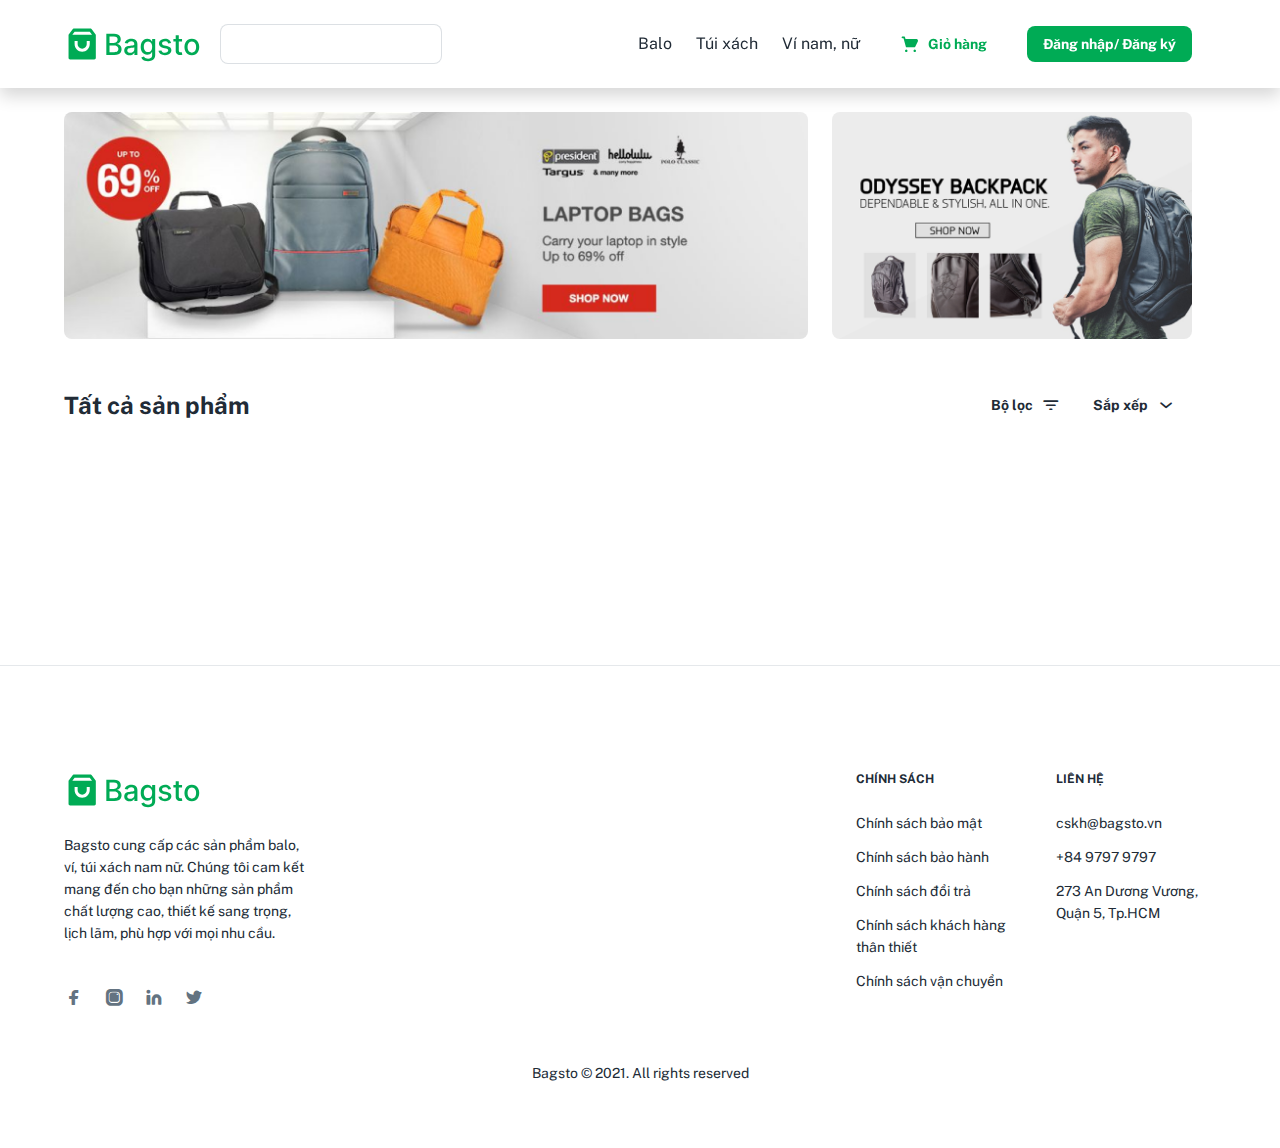
<file: index.html>
<!DOCTYPE html>
<html lang="en">
<head>
    <meta charset="UTF-8">
    <meta name="viewport" content="width=device-width, initial-scale=1.0">
    <title>Bagsto</title>
    <link rel="icon" type="image/x-icon" href="./assets/brand/logos/logo-icon.svg">
    <link rel="stylesheet" href="./assets/brand/icons/style.css">
    <link rel="preconnect" href="https://fonts.googleapis.com">
    <link rel="preconnect" href="https://fonts.gstatic.com" crossorigin>
    <link href="https://fonts.googleapis.com/css2?family=Public+Sans:ital,wght@0,400;0,600;0,700;0,800;1,400;1,600;1,700;1,800&display=swap" rel="stylesheet">
    <link rel="stylesheet" href="./assets/css/style.css">
    <link rel="stylesheet" href="./assets/css/client.css">
</head>
<body>
    <div id="header-client" class="section">
        <div class="section__container">
            <div class="row">
                <div class="header__block--left col">
                    <img src="assets\brand\logos\logo-full.svg" alt="" class="logo" id="header-logo">
                    <input type="text" class="size-m header__search" id ="header-search-feild">
                </div>
                <div class="header__block--right col">
                    <a href="#" class="tab" id="header-tab-1">Balo</a>
                    <a href="#" class="tab" id="header-tab-2">Túi xách</a>
                    <a href="#" class="tab" id="header-tab-3">Ví nam, nữ</a>
                    <button class="style-text type-primary size-m" id="header-cart"><i class="icon-cart"></i>Giỏ hàng</button>
                    <img src="./assets/img/avatar-placeholder.png" onerror="handleErrorAvatar(this)" alt="" class="header__avatar hidden">
                    <button class="type-primary size-m hidden header-signin-signup" id="">Đăng nhập/ Đăng ký</button>
                    <div class="header__bugerbtn" id="burger-btn"><i class="icon-menu"></i></div>
                </div>
            </div>

            <div class="mobile-nav collapsed" id="mobile-nav">
                <input type="text" class="size-s mobile-nav__search" value placeholder="Search">
                <button class="type-primary size-m hidden header-signin-signup" id="">Đăng nhập/ Đăng ký</button>
                <div class="hello-account hidden" id="to-account-info">
                    <img src="./assets/img/avatar-placeholder.png" onerror="handleErrorAvatar(this)" alt="" class="header__avatar">
                    <p class="font-bold account-name" id="name">Nguyễn Tuấn</p>
                    <button class="hello-account__button type-inherit style-text size-m">
                        <i class="icon-chevron_right"></i>
                    </button>
                </div>
                <button class="type-inherit style-text">Balo</button>
                <button class="type-inherit style-text">Túi xách</button>
                <button class="type-inherit style-text">Ví nam, nữ</button>
                <div class="space"></div>
                <button class="type-inherit logout_button">Đăng xuất</button>
            </div>
            <div class="popover account-popover collapsed">
                <div class="hello-account" id="to-account-info">
                    <span>
                        Xin chào,
                        <p class="font-bold account-name" id="font-bold account-name"></p>
                    </span>
                    <button class="hello-account__button type-inherit style-text size-l">
                        <i class="icon-chevron_right"></i>
                    </button>
                </div>
                <button class="type-inherit logout_button" id="">Đăng xuất</button>
            </div>
        </div>
    </div>
    <!-- MAIN BODY HERE -->    
    <div id="main-body" class="section">
        <div id="product-filter" class="collapsed">
            <div class="filter__title">
                <span class="subtitle1">Bộ lọc</span>
                <button class="style-text type-inherit" id="btn-filter-close">
                    <i class="icon-close"></i>
                </button>
            </div>
            <div class="body-container">
                <div class="filter__gender">
                    <div class="block__title subtitle1">Giới tính</div>
                    <input type="checkbox" name="" id="checkbox__gender-man">
                    <label for="checkbox__gender-man" class="body2">Nam</label>
                    <input type="checkbox" name="" id="checkbox__gender-woman">
                    <label for="checkbox__gender-woman" class="body2">Nữ</label>
                    <input type="checkbox" name="" id="checkbox__gender-child">
                    <label for="checkbox__gender-child" class="body2">Trẻ em</label>
                </div>
                <div class="filter__brand">
                    <div class="block__title subtitle1">Thương hiệu</div>
                    <input type="checkbox" name="" id="checkbox__brand-1">
                    <label for="checkbox__brand-1" class="body2">Gucci</label>
                    <input type="checkbox" name="" id="checkbox__brand-2">
                    <label for="checkbox__brand-2" class="body2">Chanel</label>
                    <input type="checkbox" name="" id="checkbox__brand-3">
                    <label for="checkbox__brand-3" class="body2">Louis Vuitton</label>
                </div>
                <div class="filter__color">
                    <div class="block__title subtitle1">Màu sắc</div>
                    <input type="checkbox" name="" id="color-1">
                    <label for="color-1" class="body2"></label>
                    <input type="checkbox" name="" id="color-2">
                    <label for="color-2" class="body2"></label>
                    <input type="checkbox" name="" id="color-3">
                    <label for="color-3" class="body2"></label>
                </div>
                <div class="filter__price">
                    <div class="block__title subtitle1">Giá</div>
                    <div class="price-line">
                        <label for="price-min" class="body2">Từ (kđ)</label>
                        <input type="text" name="" id="price-min" class="size-s">
                    </div>
                    <div class="price-line">
                        <label for="price-max" class="body2">Đến (kđ)</label>
                        <input type="text" name="" id="price-max" class="size-s">
                    </div>
                </div>
            </div>

            <div class="filter__action">
                <button class="filter type-primary"><i class="icon-filter"></i>Lọc</button>
                <button class="delete type-inherit"><i class="icon-trash"></i>Xóa tất cả</button>
            </div>
        </div>

        <!-- SIGN IN -->
        <div id="login-page" class="section__container client">
            <div class="row">
                <div class="login__container col-4">
                    <div class="login__header">
                        <h4 class="login__title">Đăng nhập</h4>
                        <div class="login__notice">
                            <span class="subtitle2">Bạn chưa có tài khoản?</span>
                            <a href="#" class="login__signup--btn subtitle2">Đăng ký</a>
                        </div>
                    </div>
                    <div class="login__form--item">
                        <div class="subtitle2">Tên đăng nhập</div>
                        <input type="email" id ="login-email" class="product-textField js-checking">
                    </div>
                    <ul class="input-requirements for-signin__email"></ul>
                    <div class="login__form--item">
                        <div class="subtitle2">Mật khẩu</div>
                        <input type="password" id ="login-password" class="product-textField js-checking">
                    </div>
                    <ul class="input-requirements for-signin__password"></ul>
                    <input type="submit" value="Đăng nhập" class="login__form--item login__sigin--btn size-l">
                </div>
            </div>
        </div>
        <!-- SIGN IN -->

        <!-- SIGN UP -->
        <div id="signup-page" class="section__container client hidden">
            <div class="row">
                <form class="signup__container col-4">
                    <div class="signup__header">
                        <h4 class="signup__title">Đăng ký</h4>
                        <div class="signup__notice">
                            <span class="subtitle2">Bạn đã có tài khoản?</span>
                            <a href="#" class="signup__login--btn subtitle2">Đăng nhập</a>
                        </div>
                    </div>
                    <div class="signup__form--item">
                        <div class="subtitle2">Họ tên</div>
                        <input type="text" id ="signup-fullname" class="product-textField">
                    </div>
                    <ul class="input-requirements for-signup__fullname"></ul>
                    <div class="signup__form--item">
                        <div class="subtitle2">Số điện thoại</div>
                        <input type="text" id ="signup-phonenum" class="product-textField js-checking">
                    </div>
                    <ul class="input-requirements for-signup__phonenumber"></ul>
                    <div class="signup__form--item">
                        <div class="subtitle2">Địa chỉ</div>
                        <input type="text" id ="signup-address" class="product-textField">
                    </div>
                    <ul class="input-requirements for-signup__address"></ul>
                    <div class="signup__form--item">
                        <div class="subtitle2">Email</div>
                        <input type="email" id ="signup-email" class="product-textField js-checking">
                    </div>
                    <ul class="input-requirements for-signup__email"></ul>
                    <div class="signup__form--item">
                        <div class="subtitle2">Mật khẩu</div>
                        <input type="password" id ="signup-password" class="product-textField js-checking">
                    </div>
                    <ul class="input-requirements for-signup__password"></ul>
                    <div class="signup__form--item">
                        <div class="subtitle2">Xác nhận mật khẩu</div>
                        <input type="password" id ="signup-password_repeat" class="product-textField js-checking">
                    </div>
                    <ul class="input-requirements for-signup__password-repeat"></ul>
                    <input type="submit" value="Đăng ký" class="signup__form--item signup__signup--btn size-l">
                </form>
            </div>
        </div>
        <!-- SIGN UP -->

        <!-- INDEX -->
        <div id="index-page" class="hidden">
            <div class="section__container promotion__cont">
                <div class="row">
                    <img src="./assets/img/header-banner-slider.png" alt="" class="col-8">
                    <img src="./assets/img/header-static-banner.png" alt="" class="col-4">
                </div>
            </div>
            <div class="section__container products__cont">
                <div class="heading row">
                    <div class="col-12 horizontal">
                        <h4 class="col-fill">Tất cả sản phẩm</h4>
                        <div class="action horizontal">
                            <button class="action__filter type-inherit style-text">Bộ lọc<i class="icon-filter"></i></button>
                            <div class="action__sort-cont">
                                <button class="action__sort type-inherit style-text">Sắp xếp<i class="icon-chevron_down"></i></button>
                                <div class="sort-popover hidden">
                                    <button class="type-inherit style-text size-s">Từ A-Z</button>
                                    <button class="type-inherit style-text size-s">Từ Z-A</button>
                                    <button class="type-inherit style-text size-s">Từ cao đến thấp</button>
                                    <button class="type-inherit style-text size-s">Từ thấp đến cao</button>
                                </div>
                            </div>
                        </div>
                    </div>
                </div>
                <ul class="products__items row">
                    <!-- product-card -->
                    <!-- <li class="product-card col-3">
                        <div class="product-card__cont">
                            <img src="https://my.naelofar.com/pub/media/catalog/category/ND_09.jpg" alt="Productname" class="product__thumbnail">
                            <div class="product__info">
                                <h6 class="product__name">Foundations Matte Flip Flop Foundations Matte Flip Flop</h6>
                                <div class="stack">
                                    <div class="product__color-utility">
                                        <div class="color-utility"></div>
                                        <div class="color-utility"></div>
                                        <div class="color-utility"></div>
                                    </div>
                                    <div class="product__price--raw subtitle1 font-line_through">60.000đ</div>
                                    <div class="product__price--sale subtitle1">30.000đ</div>
                                </div>
                            </div>
                            <button class="btn-add-prd"><i class="icon-add_shopping_cart"></i> Thêm vào giỏ</button>
                        </div>
                    </li>-->
    
                </ul>    
                <div class="pagination_cont row">
                    <ul class="pagination col" id="index-pagination-products">
                        <!-- PAGINATION JS RENDER -->
                    </ul>   
                </div>
            </div>
        </div>
        <!-- INDEX -->

        <!-- PRODUCTS -->
        <div id="product-page" class="hidden">
            <div class="section__container">
                <div class="heading row">
                    <div class="col-12">
                        <div class="title">
                            <h4>Tất cả </h4><h4 class="prd-type">Balo</h4>
                        </div>
                        <div class="action">
                            <div class="action__label subtitle2">Sắp xếp theo:</div>
                            <button class="chip">Giá cao đến thấp</button>
                            <button class="chip">Giá thấp đến cao</button>
                            <button class="chip">Từ A-Z</button>
                            <button class="chip">Từ Z-A</button>
                        </div>
                        <div class="action mobile">
                            <div class="action__sort-cont">
                                <button class="action__sort type-inherit style-text">Sắp xếp<i class="icon-chevron_down"></i></button>
                                <div class="sort-popover hidden">
                                    <button class="type-inherit style-text size-s">Từ A-Z</button>
                                    <button class="type-inherit style-text size-s">Từ Z-A</button>
                                    <button class="type-inherit style-text size-s">Từ cao đến thấp</button>
                                    <button class="type-inherit style-text size-s">Từ thấp đến cao</button>
                                </div>
                            </div>
                            <button class="action__filter type-inherit style-text">Bộ lọc<i class="icon-filter"></i></button>
                        </div>
                    </div>
                </div>
            </div>
            <div class="main-section section__container">
                <div class="row">
                    <div class="filter-desktop col-3">
                        <div class="filter__title">
                            <span class="subtitle1">Bộ lọc</span>
                            <i class="icon-filter"></i>
                        </div>
                        <div class="body-container">
                            <div class="filter__gender">
                                <div class="block__title subtitle1">Giới tính</div>
                                <input type="checkbox" name="" id="checkbox__gender-man-prd">
                                <label for="checkbox__gender-man-prd" class="body2">Nam</label>
                                <input type="checkbox" name="" id="checkbox__gender-woman-prd">
                                <label for="checkbox__gender-woman-prd" class="body2">Nữ</label>
                                <input type="checkbox" name="" id="checkbox__gender-child-prd">
                                <label for="checkbox__gender-child-prd" class="body2">Trẻ em</label>
                            </div>
                            <div class="filter__brand">
                                <div class="block__title subtitle1">Thương hiệu</div>
                                <input type="checkbox" name="" id="checkbox__brand-1-prd">
                                <label for="checkbox__brand-1-prd" class="body2">Gucci</label>
                                <input type="checkbox" name="" id="checkbox__brand-2-prd">
                                <label for="checkbox__brand-2-prd" class="body2">Chanel</label>
                                <input type="checkbox" name="" id="checkbox__brand-3-prd">
                                <label for="checkbox__brand-3-prd" class="body2">Louis Vuitton</label>
                            </div>
                            <div class="filter__color">
                                <div class="block__title subtitle1">Màu sắc</div>
                                <input type="checkbox" name="" id="color-1-prd">
                                <label for="color-1-prd" class="body2"></label>
                                <input type="checkbox" name="" id="color-2-prd">
                                <label for="color-2-prd" class="body2"></label>
                                <input type="checkbox" name="" id="color-3-prd">
                                <label for="color-3-prd" class="body2"></label>
                            </div>
                            <div class="filter__price">
                                <div class="block__title subtitle1">Giá</div>
                                <div class="price-line">
                                    <label for="price-min-prd" class="body2">Từ (kđ)</label>
                                    <input type="text" name="" id="price-min-prd" class="size-s">
                                </div>
                                <div class="price-line">
                                    <label for="price-max-prd" class="body2">Đến (kđ)</label>
                                    <input type="text" name="" id="price-max-prd" class="size-s">
                                </div>
                            </div>
                        </div>
            
                        <div class="filter__action">
                            <button class="delete-prd type-inherit"><i class="icon-trash"></i>Xóa tất cả</button>
                            <button class="filter-prd type-primary"><i class="icon-filter"></i>Lọc</button>
                        </div>
                    </div>
                    <div class="products col-9">
                        <ul class="products__items">
                        <!-- PRODUCT JS RENDER -->
                        </ul>
                        <ul class="pagination" id="product-pagination-products">
                            <!-- PAGINATION JS RENDER -->
                        </ul>   
                    </div>
                </div>
            </div>
        </div>
        <!-- PRODUCTS -->

        <!-- PRODUCTS-DETAIL -->
        <div id="product-detail-page" class="hidden">
            <div class="product-detail section__container">
                <div class="row">
                    <div class="breadcrumb col-12">
                        <div class="breadcrumb__links horizontal">
                            <div class="breadcrumb__link body2">Trang chủ</div>
                            <div class="breadcrumb__link body2">Balo</div>
                            <div class="breadcrumb__link body2" id="breadcrumb-product-detail">AE 24/7 Active Hoodie With Gaiter</div>
                        </div>
                    </div>
                </div>
            </div>
            <div class="product-detail section__container">
                <div class="product-detail__container row">
                    <div class="product-thumbnail-slider col-6">
                        <img src="assets\img\balo2.jpg" onerror="handleErrorPrdThumbnail(this)" alt="" class="active-img">
                        <div class="stack">
                            <img src="assets\img\balo2.jpg" onerror="handleErrorPrdThumbnail(this)" alt="" class="inactive-img">
                            <img src="assets\img\balo2.jpg" onerror="handleErrorPrdThumbnail(this)" alt="" class="inactive-img selected">
                            <img src="assets\img\balo2.jpg" onerror="handleErrorPrdThumbnail(this)" alt="" class="inactive-img">
                            <img src="assets\img\balo2.jpg" onerror="handleErrorPrdThumbnail(this)" alt="" class="inactive-img">
                        </div>
                    </div>
                    <div class="product-info col-6">
                        <div class="product-info-head">
                            <!-- <p class="overline sale-tag">SALE</p> -->
                            <h5 class="product-name">AE 24/7 Active Hoodie With Gaiter</h5>
                            <div class="product-price-stack">
                                <h4 class="sale-price">$62.97</h4>
                                <!-- <h4 class="normal-price">$82.97</h4> -->
                            </div>
                            <div class="caption quantity-remain" id="prd-detail-quantity-remain">Còn lại 6 sản phẩm</div>
                        </div>
                        <div class="divider"></div>
                        <div class="product-info-body">
                            <!-- <div class="stack color">
                                <div class="subtitle2 label">Màu sắc</div>
                                <div class="color-value">
                                    <input type="checkbox" name="" id="color-prd-1-1">
                                    <label for="color-prd-1-1" class="body2"></label>
                                    <input type="checkbox" name="" id="color-prd-1-2">
                                    <label for="color-prd-1-2" class="body2"></label>
                                    <input type="checkbox" name="" id="color-prd-1-3">
                                    <label for="color-prd-1-3" class="body2"></label>
                                </div>
                            </div> -->
                            <div class="stack description">
                                <div class="subtitle2 label">Mô tả</div>
                                <p class="product-introduce">At $390 per square foot per year ($350 per square meter per month), Dong Khoi rents were higher than those of streets in Munich, Athens, Dublin and Barcelona, according to the report "Global Main Streets Across the World Rankings by Market 2023," released by U.S.-based property consultancy Cushman & Wakefield.</p>
                            </div>
                            <div class="stack quantity">
                                <div class="subtitle2 label">Số lượng</div>
                                <div class="quantity-btn-group">
                                    <button id="prd-detail-sub-quantity"><i class="icon-minus"></i></button>
                                    <button id="prd-detail-quantity">1</button>
                                    <button id="prd-detail-add-quantity"><i class="icon-plus"></i></button>
                                </div>
                            </div>
                        </div>
                        <div class="divider"></div>
                        <div class="action-group">
                            <button class="size-l" id="product-detail-buyNow">Mua ngay</button>
                            <button class="type-inherit size-l" id="product-detail-addToCart"><i class="icon-add_shopping_cart"></i>Thêm vào giỏ</button>
                        </div>
                    </div>
                </div>
            </div>
        </div>
        <!-- PRODUCTS-DETAIL -->

        <!--ACCOUNT-->
        <div id="account-page" class="hidden">
            <div class="section__container account-info-title">
                <div class="row">
                    <div class="col-12">
                        <h4>Thông tin của tôi</h4>
                    </div>
                </div>
                <div class="row">
                    <div class="breadcrumb col-12">
                        <div class="breadcrumb__links horizontal">
                            <div class="breadcrumb__link body2">Trang chủ</div>
                            <div class="breadcrumb__link body2">Tài khoản</div>
                        </div>
                    </div>
                </div>
            </div>
            <div class="section__container account-info">
                <div class="row">
                    <div class="account-info__avatar--container col-4">
                        <div class="account-info__avatar">  
                            <img id="account-avatar-img" src="./assets/img/avatar-placeholder.png" onerror="handleErrorAvatar(this)" alt="">
                            <div class="overlay-container">
                                <i class="icon-add_a_photo"></i>
                                <p class="caption overlay-container-label">Update photo</p>
                            </div>
                            <input type="file" id="image-input-Avatar" accept="image/**" onchange="changeAvatarImg()">
                        </div>
                        <p class="type-accepted">*.jpeg, *.jpg, *.png, *.gif</p>
                    </div>
                    <div class="account-info__detail--container col-8">
                        <div class="account-info__detail_editor">
                            <label class="subtitle2" for="fullName">Họ tên</label>
                            <input type="text" id="user_fullName" class="info-input" required>
                        </div>        
                        <div class="account-info__detail_editor">
                            <label class="subtitle2" for="fullName">Số điện thoại</label>
                            <input type="text" id="user_number" class="info-input" required>
                        </div>        
                        <div class="account-info__detail_editor">
                            <label class="subtitle2" for="fullName">Địa chỉ</label>
                            <input type="text" id="user_address" class="info-input" required>
                        </div>        
                        <div class="account-info__detail_editor">
                            <label class="subtitle2" for="fullName">Email</label>
                            <input type="text" id="user_email" class="info-input" required>
                        </div>        
                        <div class="account-info__detail_editor">
                            <label class="subtitle2" for="fullName">Mật khẩu</label>
                            <input type="password" id="user_pass" class="info-input" required>
                        </div>
                        <div class="account-info__detail_editor">
                            <label class="subtitle2" for="fullName">Xác nhận mật khẩu</label>
                            <input type="password" id="user_checkpass" class="info-input" required>
                        </div>
                        <input type="submit" value="Cập nhật thông tin" id="account-info-update">
                    </div>
                </div> 
            </div>
            <div class="section__container order-history-title">
                <div class="row">
                    <div class="col-12">
                        <h4>Lịch sử mua hàng</h4>
                    </div>
                </div>
            </div>
            <div class="section__container order-history">
                <div class="row">
                    <div class="account-invoice-table col-12">
                        <div class="account-invoice-table__cont">
                            <table>
                                <tr class="table__header subtitle1">
                                    <th>Ngày mua</th>
                                    <th>Hóa đơn</th>
                                    <th>Giá trị</th>
                                </tr>            
                                <!-- DATA -->
                                <!-- DATA -->
                            </table>
                            <div class="table__footer">
                                <div colspan="100%" class="table__footer--action">
                                    <div class="container">
                                        <button class="style-text type-inherit"><i class="icon-chevron_left"></i></button>
                                        <button class="style-text type-inherit"><i class="icon-chevron_right"></i></button>
                                        <!-- <span class="body2">1-12 trên 100 hóa đơn</span> -->
                                    </div>
                                </div>
                            </div>
                        </div>
                    </div>
                </div>  
            </div>
        </div>
        <!--End-Account-->

        <!--AccountOrder-->
        <div id="account-order-page" class="hidden">
            <div class="section__container">
                <div class="row">
                    <div class="col-12">
                        <h4>Chi tiết hóa đơn</h4>
                    </div>
                </div>
                <div class="row">
                    <div class="breadcrumb col-12">
                        <div class="breadcrumb__links horizontal">
                            <div class="breadcrumb__link body2">Trang chủ</div>
                            <div class="breadcrumb__link body2">Tài khoản</div>
                            <div class="breadcrumb__link body2">Chi tiết hóa đơn</div>
                        </div>
                    </div>
                </div>
            </div>
            <div class="section__container">
                <div class="row" id="account-order-detail">
                    <div class="account-order-detail-table col-8">
                        <div class="account-order-detail-table__cont">
                            <table>
                                <tr class="table__header subtitle1">
                                    <th>Sản phẩm</th>
                                    <th>Đơn giá</th>
                                    <th>Số lượng</th>
                                    <th>Thành tiền</th>
                                </tr>            
                                <!-- DATA -->
                                <!-- DATA -->
                            </table>
                            <div class="table__footer">
                                <div colspan="100%" class="table__footer--action">
                                    <div class="container">
                                        <button class="style-text type-inherit"><i class="icon-chevron_left"></i></button>
                                        <button class="style-text type-inherit"><i class="icon-chevron_right"></i></button>
                                        <!-- <span class="body2">1-12 trên 100 hóa đơn</span> -->
                                    </div>
                                </div>
                            </div>
                        </div>
                    </div>                    
                    <div class="account-order__resume col-4">
                        <div class="address-card">
                            <h6 class="address-card__title">Địa chỉ giao hàng</h6>
                            <div class="address-card__receiver subtitle2">Nguyễn Tuấn</div>
                            <div class="address-card__address body2">1147 Rohan Drive Suite 819 - Burlington, VT / 82021</div>
                            <div class="address-card__phonenumber body2">0327531105</div>
                        </div>
                        <div class="payment-card">
                            <h6 class="payment-card__title">Thông tin đơn hàng</h6>
                            <div class="payment-card__total-temp stack">
                                <div class="label body2">Tạm tính</div>
                                <div class="payment-card__total-temp--number body2">500.000đ</div>
                            </div>
                            <div class="payment-card__shipping stack">
                                <div class="label body2">Phí ship</div>
                                <div class="payment-card__shipping--number body2">-</div>
                            </div>
                            <div class="divider"></div>
                            <div class="payment-card__total stack">
                                <div class="subtitle1">Tổng cộng</div>
                                <div class="value"> 
                                    <div class="total-label subtitle1">500.000đ</div>
                                    <div class="caption"><i>(Đã bao gồm thuế VAT)</i></div>
                                </div>
                            </div>
                        </div>
                    </div>
                </div>
            </div>
        </div>        
        <!--End-AccountOrder-->   

        <!--CART-->
        <div id="cart-page" class="hidden" >
            <div class="section__container">
                <div class="row">
                    <div class="col-12">
                        <h4>Giỏ hàng</h4>
                    </div>
                </div>
                <div class="row">
                    <div class="breadcrumb col-12">
                        <div class="breadcrumb__links horizontal">
                            <div class="breadcrumb__link body2">Trang chủ</div>
                            <div class="breadcrumb__link body2">Giỏ hàng</div>
                        </div>
                    </div>
                </div>
            </div>
            <div class="section__container">
                <div class="row">
                    <div class="cart-table col-8">
                        <div class="cart-table__cont">
                            <table>
                                <tr class="table__header subtitle1">
                                    <th>Sản phẩm</th>
                                    <th>Đơn giá</th>
                                    <th>Số lượng</th>
                                    <th>Thành tiền</th>
                                    <th></th>
                                </tr>            
                                <!-- DATA -->
                                <!-- DATA -->
                            </table>
                            <div class="table__footer">
                                <div colspan="100%" class="table__footer--action">
                                    <div class="container">
                                        <button class="style-text type-inherit"><i class="icon-chevron_left"></i></button>
                                        <button class="style-text type-inherit"><i class="icon-chevron_right"></i></button>
                                        <!-- <span class="body2">1-12 trên 100 hóa đơn</span> -->
                                    </div>
                                </div>
                            </div>
                        </div>
                    </div>
                    <div class="order-resume col-4">
                        <div class="order-resume--details">
                            <h6 class="order-resume--title">Thông tin đơn hàng</h6>
                            <div class="order-resume--body">
                                <div class="info-item cart-subtotal">
                                    <div class="label body2">Tạm tính</div>
                                    <div id="cartSubtotalPrice" class="cart-subtotal-price body2">-</div>
                                </div>
                                <div class="info-item cart-shipping">
                                    <div class="label body2">Shipping</div>
                                    <div id="cartShippingPrice" class="cart-shipping-price body2">-</div>
                                </div>
                                <div class="divider"></div>
                                <div class="cart-order-sum">
                                    <div class="subtitle1">Tổng cộng</div>
                                    <div id="cartSumPrice" class="cart-sum-price subtitle1">-</div>
                                </div>
                                <div class="infor-VAT"><i>(Đã bao gồm thuế VAT)</i></div>
                            </div>  
                        </div>
                        <button id="cart-checkout-btn" class="size-l">Thanh toán</button>                            
                    </div>              
                </div>                
            </div>
        </div>
        <!--CART-->

        <!--CHECKOUT-->
            <!-- CHECKOUTADDRESS-->
            <div id="checkoutAddress-page" class="hidden">
                <div class="section__container">
                    <div class="row">
                        <div class="col-12">
                            <h4>Giỏ hàng</h4>
                        </div>
                    </div>
                    <div class="row">
                        <div class="breadcrumb col-12">
                            <div class="breadcrumb__links horizontal">
                                <div class="breadcrumb__link body2">Trang chủ</div>
                                <div class="breadcrumb__link body2">Giỏ hàng</div>
                                <div class="breadcrumb__link body2">Thanh toán</div>
                            </div>
                        </div>
                    </div>
                </div>
                <div class="section__container">
                    <div class="row">
                        <div class="col-8">
                            <div class="steps">
                                <div class="step">
                                <div class="step-content">
                                    <div class="step-circle step-one"></div>
                                    <span class="step-text">Thông tin giao hàng</span>
                                </div>
                                </div>
                                <div class="step">
                                <div class="step-content">
                                    <div class="step-circle step-two"></div>
                                    <span class="step-text">Thông tin thanh toán</span>
                                </div>
                                </div>
                                <div class="step">
                                <div class="step-content">
                                    <div class="step-circle step-three"></div>
                                    <span class="step-text">Thanh toán</span>
                                </div>
                                </div>
                            </div>
                            <div id="listAddresses" class="list-address">
                                <!-- Danh sách địa chỉ được hiển thị sẽ được thêm vào đây -->
                            </div>
                            <div class="button-container">
                                <button id="backButton" class="style-text type-inherit"><i class="icon-chevron_left"></i> Trở lại</button>
                                <button id="addAddressButton" class="type-add-address"><i class="icon-plus"></i> Thêm địa chỉ mới</button>
                            </div>
                        </div>
                        <div class="col-4">
                            <div class="cart-totals">
                                <div class="table-sum-price">
                                    <h6 class="title infor-cart">Thông tin đơn hàng</h6>
                                    <div class="check-sum-shipping">
                                        <div class="content-cart">
                                            <div class="stack cart-subtotal">
                                                <p class="label body2">Tạm tính</p>
                                                <div id="cartSubtotalPriceAdd" class="cart-subtotal-price">-</div>
                                            </div>
                                            <div class="stack cart-shipping">
                                                <p class="label body2">Shipping</p>
                                                <div id="cartShippingPriceAdd" class="cart-shipping-price">-</div>
                                            </div>
                                            <div class="divider"></div>
                                            <div class="cart-order-sum">
                                                <p class="subtitle1">Tổng cộng</p>
                                                <p id="cartSumPriceAdd" class="subtitle1 cart-sum-price">-</p>
                                            </div>
                                            <div class="caption infor-VAT"><i>(Đã bao gồm thuế VAT)</i></div>
                                        </div>
                                    </div>
                                </div>
                            </div>
                        </div>
                    </div>
                </div>
            </div> 
            <!-- CHECKOUTADDRESS-->

            <!--CHECKOUTPAYMENT-->
            <div id="checkoutPayment-page" class="hidden">
                <div class="section__container">
                    <div class="row">
                        <div class="col-12">
                            <h4>Giỏ hàng</h4>
                        </div>
                    </div>
                    <div class="row">
                        <div class="breadcrumb col-12">
                            <div class="breadcrumb__links horizontal">
                                <div class="breadcrumb__link body2">Trang chủ</div>
                                <div class="breadcrumb__link body2">Giỏ hàng</div>
                                <div class="breadcrumb__link body2">Thanh toán</div>
                            </div>
                        </div>
                    </div>
                </div>
                <div class="section__container">
                    <div class="row">
                        <div class="col-8">
                            <div class="steps">
                                <div class="step">
                                <div class="step-content">
                                    <div class="step-circle step-one active"></div>
                                    <span class="step-text">Thông tin giao hàng</span>
                                </div>
                                </div>
                                <div class="step">
                                <div class="step-content">
                                    <div class="step-circle step-two activeA"></div>
                                    <span class="step-text">Thông tin thanh toán</span>
                                </div>
                                </div>
                                <div class="step">
                                <div class="step-content">
                                    <div class="step-circle step-three"></div>
                                    <span class="step-text">Thanh toán</span>
                                </div>
                                </div>
                            </div>
                            <div class="transport">
                                <h6>Vận chuyển</h6>
                                <div class="body-transport">
                                    <div class="option-transport opt-1">
                                        <div class="radio-button">
                                            <input type="radio" id="tranOption1" name="option" class="custom-radio">
                                            <label for="option1">
                                                <span class="check-circle">
                                                    <span class="check-icon"></span>
                                                </span>
                                            </label>
                                        </div>
                                        <div class="text-transport">
                                            <p class="name-transport">Vận chuyển tiêu chuẩn (Free)</p>
                                            <p class="inttend-time">Dự kiến giao hàng trong 3-5 ngày</p>
                                        </div>
                                    </div>
                                    <div class="option-transport opt-2">
                                        <div class="radio-button">
                                            <input type="radio" id="tranOption2" name="option" class="custom-radio">
                                            <label for="option2">
                                                <span class="check-circle">
                                                    <span class="check-icon"></span>
                                                </span>
                                            </label>
                                        </div>
                                        <div class="text-transport">
                                            <p class="name-transport">Chuyển phát nhanh (30.000đ)</p>
                                            <p class="inttend-time">Dự kiến giao hàng trong 1-2 ngày</p>
                                        </div>
                                    </div>
                                </div>
                            </div>
                            <div class="payment-method">
                                <h6>Phương thức thanh toán</h6>
                                <div class="body-payment">
                                    <div class="option-payment">
                                        <div class="radio-button">
                                            <input type="radio" id="paymentOption1" name="paymentOption" class="custom-radio">
                                            <label for="paymentOption1">
                                                <span class="check-circle">
                                                    <span class="check-icon"></span>
                                                </span>
                                            </label>
                                        </div>
                                        <div class="text-transport">
                                            <p class="name-transport">Thanh toán với Paypal</p>
                                            <p class="inttend-time">Bạn sẽ được chuyển hướng trực tiếp đến cổng thanh toán Paypal</p>
                                        </div>
                                    </div>
                                    <div class="option-payment">
                                        <div class="radio-button">
                                            <input type="radio" id="paymentOption2" name="paymentOption" class="custom-radio">
                                            <label for="paymentOption2">
                                                <span class="check-circle">
                                                    <span class="check-icon"></span>
                                                </span>
                                            </label>
                                        </div>
                                        <div class="text-transport">
                                            <p class="name-transport">Thanh toán khi nhận hàng</p>
                                            <p class="inttend-time">Thanh toán bằng tiền mặt khi bạn nhận được hàng</p>
                                        </div>
                                    </div>
                                </div>    
                            </div>
                            <div class="button-container">
                                <button id="backButton" class="style-text type-inherit"><i class="icon-chevron_left"></i> Trở lại</button>
                            </div>
                        </div>
                        <div class="col-4">
                            <div class="infor-and-address">
                                <div class="cart-totals">
                                    <div class="table-sum-price">
                                        <div class="title">
                                            <h6 class="infor-cart">Thông tin đơn hàng</h6>
                                            <button class="style-text type-primary"><i class="icon-edit"></i>Sửa</button>
                                        </div>                                        
                                        <div class="check-sum-shipping">
                                            <div class="content-cart">
                                                <div class="stack cart-subtotal">
                                                    <p class="label body2">Tạm tính</p>
                                                    <div id="cartSubtotalPricePayment" class="cart-subtotal-price">-</div>
                                                </div>
                                                <div class="stack cart-shipping">
                                                    <p class="label body2">Shipping</p>
                                                    <div id="cartShippingPricePayment" class="cart-shipping-price">-</div>
                                                </div>
                                                <div class="divider"></div>
                                                <div class="cart-order-sum">
                                                    <p class="subtitle1">Tổng cộng</p>
                                                    <p id="cartSumPricePayment" class="subtitle1 cart-sum-price">-</p>
                                                </div>
                                                <div class="caption infor-VAT"><i>(Đã bao gồm thuế VAT)</i></div>
                                            </div>
                                        </div>
                                    </div>
                                </div>
                                <div class="address-card">
                                    <div class="title">
                                        <h6 class="address-card__title">Địa chỉ giao hàng</h6>
                                        <button class="style-text type-primary"><i class="icon-edit"></i>Sửa</button>
                                    </div>
                                    <div class="checkout-receiver-name address-card__receiver subtitle2">Nguyễn Tuấn</div>
                                    <div class="checkout-receiver-address address-card__address body2">1147 Rohan Drive Suite 819 - Burlington, VT / 82021</div>
                                    <div class="checkout-receiver-phone address-card__phonenumber body2">0327531105</div>
                                </div>
                                <button id="paymentButton" class="size-l">Hoàn tất đặt hàng</button>
                            </div>
                        </div>
                    </div>
                </div>
            </div> 
            <!--CHECKOUTPAYMENT-->

            <!--CHECKOUTSUCCESS-->
            <div id="checkoutSuccess-page" class="hidden">
                <div class="section__container">
                    <div class="row">
                        <div class="col-12">
                            <h4 class="text-thanks">Bagsto cảm ơn bạn</h4>
                            <div class="image-container">
                                <img src="assets\img\order_completefullcompleteorder.png" class="pic-complete-order">
                            </div>
                            <div class="steps">
                                <div class="step">
                                <div class="step-content">
                                    <div class="step-circle step-one active"></div>
                                    <span class="step-text">Thông tin giao hàng</span>
                                </div>
                                </div>
                                <div class="step">
                                <div class="step-content">
                                    <div class="step-circle step-two activeA activeB"></div>
                                    <span class="step-text">Thông tin thanh toán</span>
                                </div>
                                </div>
                                <div class="step">
                                <div class="step-content">
                                    <div class="step-circle step-three active"></div>
                                    <span class="step-text">Thanh toán</span>
                                </div>
                                </div>
                            </div>
                            <div class="checkoutSuccess__info">
                                <div class="text-thanks-order">Cảm ơn bạn đã đặt hàng :</div>
                                <a class="code-order-complete">01dc1370-3df6-11eb-b378-0242ac130002</a>
                                <p>Bagsto sẽ gửi cho bạn thông báo trong vòng 5 ngày tới để gửi trạng thái đơn hàng cho bạn. Nếu có bất kỳ câu hỏi hoặc thắc mắc nào vui lòng liên hệ với chúng tôi qua cskh@bagsto.vn<br>Chúc bạn một ngày tốt lành.</p>
                            </div>
                            <button id="backHomePageButton" class="size-l"><i class="icon-chevron_left"></i>Tiếp tục mua sắm</button>
                        </div>
                    </div>
                </div>
            </div>
            <!--CHECKOUTSUCCESS-->
        <!--CHECKOUT-->
    </div>
    <!-- END MAIN BODY -->

    <div id="footer" class="section">
        <div class="section__container">
            <div class="footer__about-brand">
                <img src="assets\brand\logos\logo-full.svg" alt="" class="logo" id="footer-logo">
                <p class="intro body2">Bagsto cung cấp các sản phẩm balo, ví, túi xách nam nữ. Chúng tôi cam kết mang đến cho bạn những sản phẩm chất lượng cao, thiết kế sang trọng, lịch lãm, phù hợp với mọi nhu cầu.</p>
                <div class="socials">
                    <a href="#" class="socials__item"><i class="icon-facebbook"></i></a>
                    <a href="#" class="socials__item"><i class="icon-instagram"></i></a>
                    <a href="#" class="socials__item"><i class="icon-linkedin"></i></a>
                    <a href="#" class="socials__item"><i class="icon-twitter"></i></a>
                </div>
            </div>
            <ul class="footer__nav">
                <li class="nav__title overline">Chính sách</li>
                <li class="nav__item body2"><a href="#">Chính sách bảo mật</a></li>
                <li class="nav__item body2"><a href="#">Chính sách bảo hành</a></li>
                <li class="nav__item body2"><a href="#">Chính sách đổi trả</a></li>
                <li class="nav__item body2"><a href="#">Chính sách khách hàng thân thiết</a></li>
                <li class="nav__item body2"><a href="#">Chính sách vận chuyển</a></li>         
            </ul>
            <ul class="footer__nav">
                <li class="nav__title overline">Liên hệ</li>
                <li class="nav__item body2"><a href="mailto:cskh@bagsto.vn">cskh@bagsto.vn</a></li>
                <li class="nav__item body2"><a href="tel:+84 9797 9797">+84 9797 9797</a></li>
                <li class="nav__item body2"><a href="#">273 An Dương Vương, Quận 5, Tp.HCM</a></li>
            </ul>
        </div>
        <div class="section__container"><p class="copyright body2">Bagsto © 2021. All rights reserved</p></div>
    </div>
</body>
</html>

<script src="./assets/scripts/interface.js"></script>
<script src="./assets/scripts/business.js"></script>
</file>
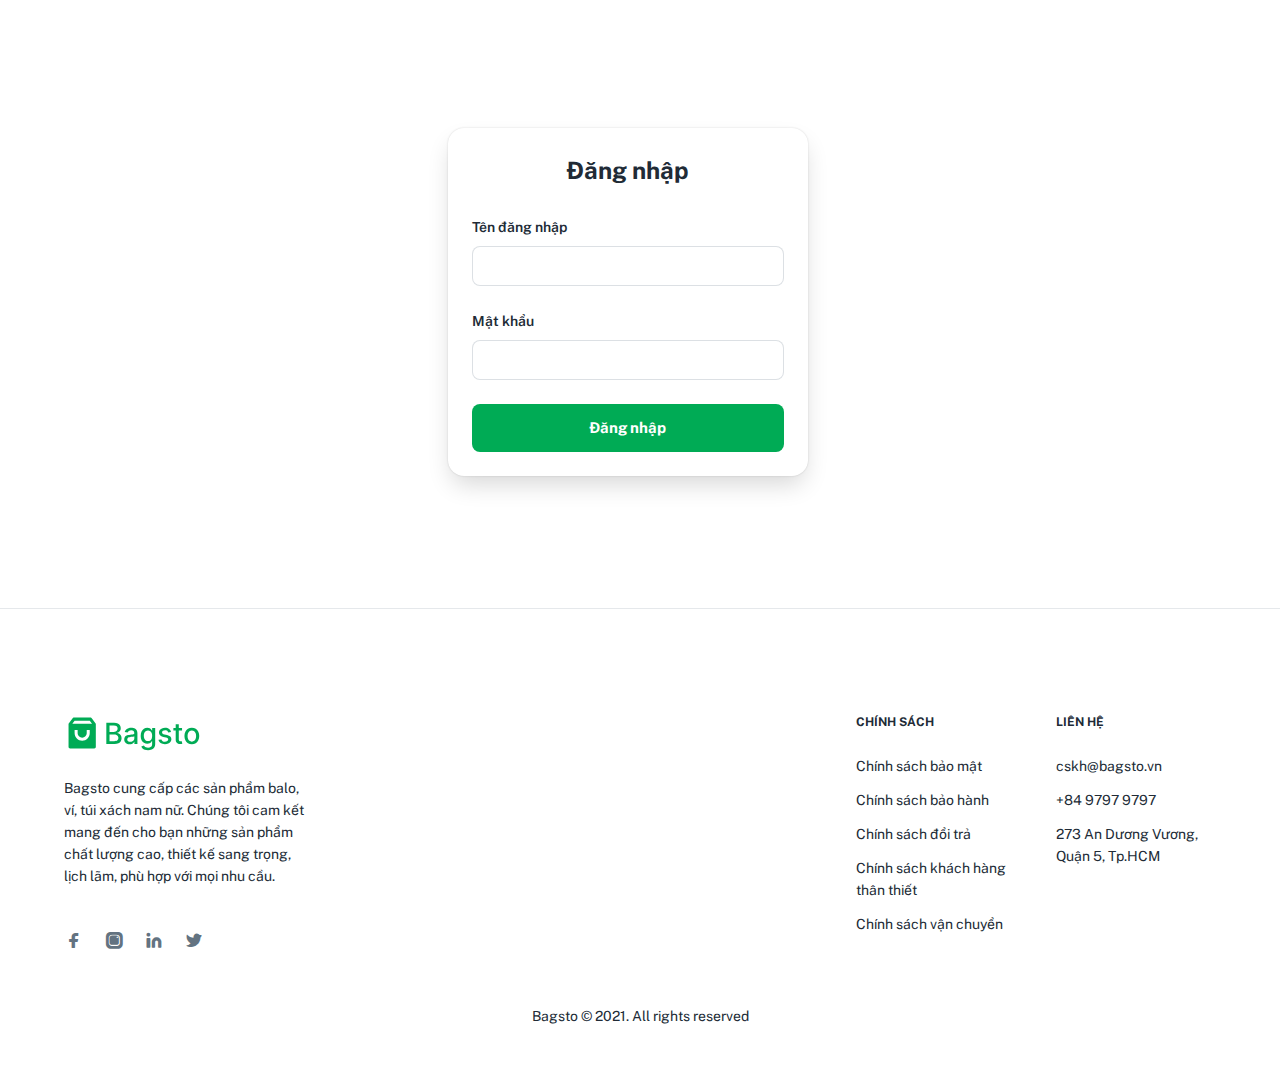
<file: admin/index.html>
<!DOCTYPE html>
<html lang="en">
<head>
    <meta charset="UTF-8">
    <meta name="viewport" content="width=device-width, initial-scale=1.0">
    <title>Admin</title>
    <link rel="icon" type="image/x-icon" href="../assets/brand/logos/logo-icon.svg">
    <link rel="stylesheet" href="../assets/brand/icons/style.css">
    <link rel="preconnect" href="https://fonts.googleapis.com">
    <link rel="preconnect" href="https://fonts.gstatic.com" crossorigin>
    <link href="https://fonts.googleapis.com/css2?family=Public+Sans:ital,wght@0,400;0,600;0,700;0,800;1,400;1,600;1,700;1,800&display=swap" rel="stylesheet">
    <link rel="stylesheet" href="../assets/css/style.css">
    <link rel="stylesheet" href="../assets/css/admin.css">
</head>
<body>
    <!-- MAIN BODY HERE -->
    <div id="main-body" class="section">
        <!-- SIGN IN -->
        <div id="login-page" class="section__container admin">
            <div class="row">
                <div class="login__container col-4">
                    <div class="login__header">
                        <h4 class="login__title">Đăng nhập</h4>
                    </div>
                    <div class="login__form--item">
                        <div class="subtitle2">Tên đăng nhập</div>
                        <input type="email" id ="login-email" class="product-textField js-checking">
                    </div>
                    <ul class="input-requirements for-signin__email"></ul>
                    <div class="login__form--item">
                        <div class="subtitle2">Mật khẩu</div>
                        <input type="password" id ="login-password" class="product-textField js-checking">
                    </div>
                    <ul class="input-requirements for-signin__password"></ul>
                    <input type="submit" value="Đăng nhập" class="login__form--item login__sigin--btn size-l">
                </div>
            </div>
        </div>
        <!-- SIGN IN -->
    </div>

    <!-- FOOTER -->
    <div id="footer" class="section">
        <div class="section__container">
            <div class="footer__about-brand">
                <img src="../assets/brand/logos/logo-full.svg" alt="" class="logo" id="footer-logo">
                <p class="intro body2">Bagsto cung cấp các sản phẩm balo, ví, túi xách nam nữ. Chúng tôi cam kết mang đến cho bạn những sản phẩm chất lượng cao, thiết kế sang trọng, lịch lãm, phù hợp với mọi nhu cầu.</p>
                <div class="socials">
                    <a href="#" class="socials__item"><i class="icon-facebbook"></i></a>
                    <a href="#" class="socials__item"><i class="icon-instagram"></i></a>
                    <a href="#" class="socials__item"><i class="icon-linkedin"></i></a>
                    <a href="#" class="socials__item"><i class="icon-twitter"></i></a>
                </div>
            </div>
            <ul class="footer__nav">
                <li class="nav__title overline">Chính sách</li>
                <li class="nav__item body2"><a href="#">Chính sách bảo mật</a></li>
                <li class="nav__item body2"><a href="#">Chính sách bảo hành</a></li>
                <li class="nav__item body2"><a href="#">Chính sách đổi trả</a></li>
                <li class="nav__item body2"><a href="#">Chính sách khách hàng thân thiết</a></li>
                <li class="nav__item body2"><a href="#">Chính sách vận chuyển</a></li>         
            </ul>
            <ul class="footer__nav">
                <li class="nav__title overline">Liên hệ</li>
                <li class="nav__item body2"><a href="mailto:cskh@bagsto.vn">cskh@bagsto.vn</a></li>
                <li class="nav__item body2"><a href="tel:+84 9797 9797">+84 9797 9797</a></li>
                <li class="nav__item body2"><a href="#">273 An Dương Vương, Quận 5, Tp.HCM</a></li>
            </ul>
        </div>
        <div class="section__container"><p class="copyright body2">Bagsto © 2021. All rights reserved</p></div>
    </div>
    <!-- FOOTER -->
    
</body>
</html>

<script>
    // VALIDATION
    //----------------------------------------------------------------
    function CustomValidation() {
        this.invalidities = [];
        this.validityChecks = [];
    }
    CustomValidation.prototype = {
        addInvalidity: function(message) {
            this.invalidities.push(message);
        },
        getInvalidities: function() {
            return this.invalidities.join('. \n');
        },
        checkValidity: function(input) {
            for ( var i = 0; i < this.validityChecks.length; i++ ) {
        var requirementElement = this.validityChecks[i].element;
                var isInvalid = this.validityChecks[i].isInvalid(input);
        var messages = this.validityChecks[i].invalidityMessage;
                if (isInvalid) {
                    this.addInvalidity(messages);
                }
                if (requirementElement) {
                    if (isInvalid) {
                        requirementElement.classList.add('invalid');
                inner_ul = ``;
                for(var j = 0; j < this.invalidities.length; j++) {
                    inner_ul += `<li>${this.invalidities[j]}</li>`;
                }
                requirementElement.innerHTML = inner_ul;
                    } else {
                        requirementElement.classList.remove('invalid');
                    }
                }
            }
        }
    };

    function checkInput(input) {
        input.CustomValidation.invalidities = [];
        input.CustomValidation.checkValidity(input);
    }
    //----------------------------------------------------------------
    // VALIDATION
    // Check Validation
    var signinEmailValidityChecks = [
        {
            isInvalid: function(input) {
                return !emailFormat.test(input.value);
            },
            invalidityMessage: 'Định dạng email không đúng',
            element: document.querySelector('.input-requirements.for-signin__email')
        }
    ];
    var signinEmailInput = document.getElementById('login-email');
    signinEmailInput.CustomValidation = new CustomValidation();
    signinEmailInput.CustomValidation.validityChecks = signinEmailValidityChecks;

    var signinPasswordValidityChecks = [
        {
            isInvalid: function(input) {
                return input.value.length < 8 | input.value.length > 100;
            },
            invalidityMessage: 'Mật khẩu phải có ít nhất 8 ký tự',
            element: document.querySelector('.input-requirements.for-signin__password')
        },
        {
            isInvalid: function(input) {
                return !numberFormat.test(input.value);
            },
            invalidityMessage: 'Mật khẩu phải bao gồm ký tự và số',
            element: document.querySelector('.input-requirements.for-signin__password')
        },
        {
            isInvalid: function(input) {
                return !lowercaseFormat.test(input.value);
            },
            invalidityMessage: 'Mật khẩu phải bao gồm ký tự in thường',
            element: document.querySelector('.input-requirements.for-signin__password')
        },
        {
            isInvalid: function(input) {
                return !uppercaseFormat.test(input.value);
            },
            invalidityMessage: 'Mật khẩu phải bao gồm ký tự in hoa',
            element: document.querySelector('.input-requirements.for-signin__password')
        },
        {
            isInvalid: function(input) {
                return !specialCharFormat.test(input.value);
            },
            invalidityMessage: 'Mật khẩu phải chứa ký tự đặc biệt',
            element: document.querySelector('.input-requirements.for-signin__password')
        }
    ];
    var signinPasswordInput = document.getElementById('login-password');
    signinPasswordInput.CustomValidation = new CustomValidation();
    signinPasswordInput.CustomValidation.validityChecks = signinPasswordValidityChecks;

    var signinInputs = document.querySelectorAll('#login-page input:not([type="submit"]).js-checking');
    var signinSubmit = document.querySelector('#login-page input[type="submit"]');
    for (var i = 0; i < signinInputs.length; i++) {
        signinInputs[i].addEventListener('keyup', function() {
            checkInput(this);
        });
    }
    signinSubmit.addEventListener('click', function() {
        for (var i = 0; i < signinInputs.length; i++) {
            checkInput(signinInputs[i]);
        }
    });
    // Check Validation


    // Check exist and login
    let userLogin = JSON.parse(localStorage.getItem("currentAdminUser"));
    if(userLogin){
        window.location.href = ".\\admin.html";
    }
    signinSubmit.addEventListener("click", () => {
        const u = usersList.find((user) => ((user.email == signinEmailInput.value && user.password == signinPasswordInput.value && user.role == "admin") ? user : null));
        if (u) {
            localStorage.setItem("currentAdminUser",JSON.stringify(u));
            window.location.href = ".\\admin.html";
        }
        else {
            alert("Không có tài khoản")
        }
    });
    // Check exist and login
</script>
<script src="../assets/scripts/business.js"></script>
</file>
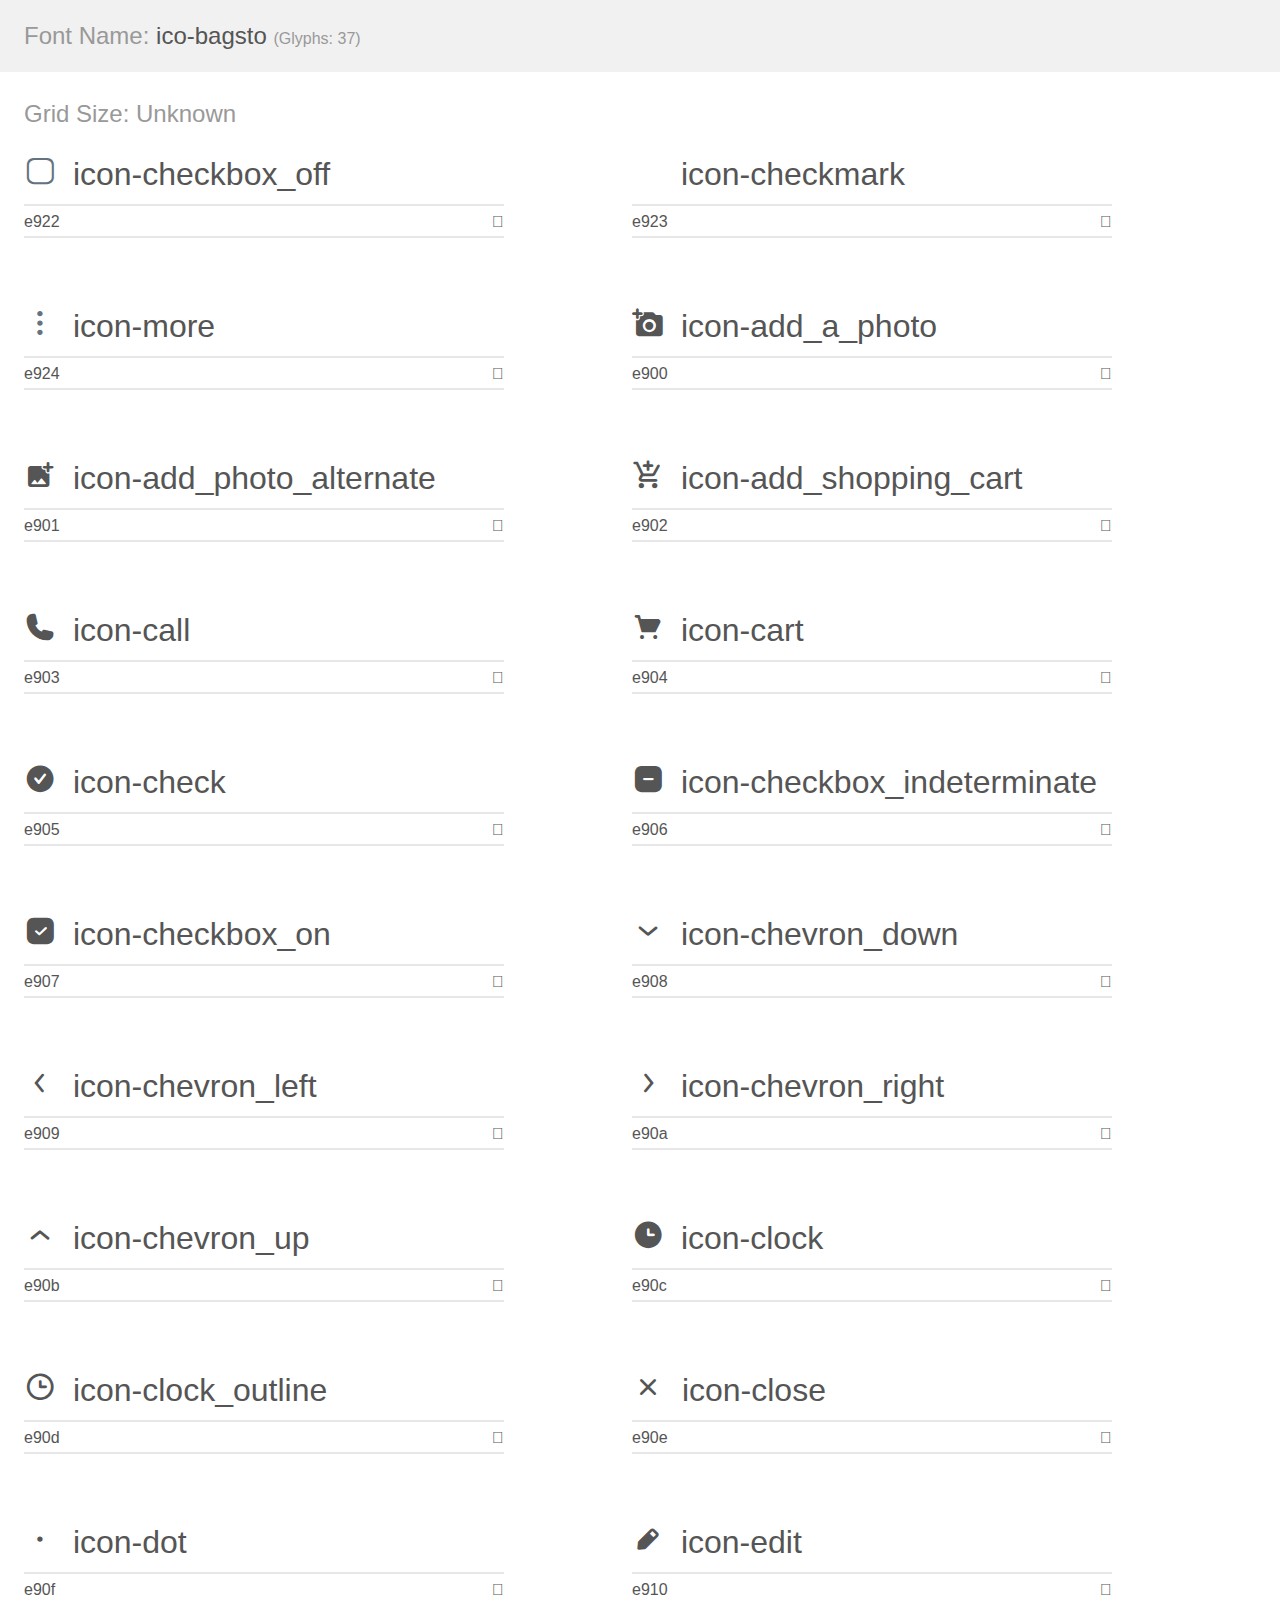
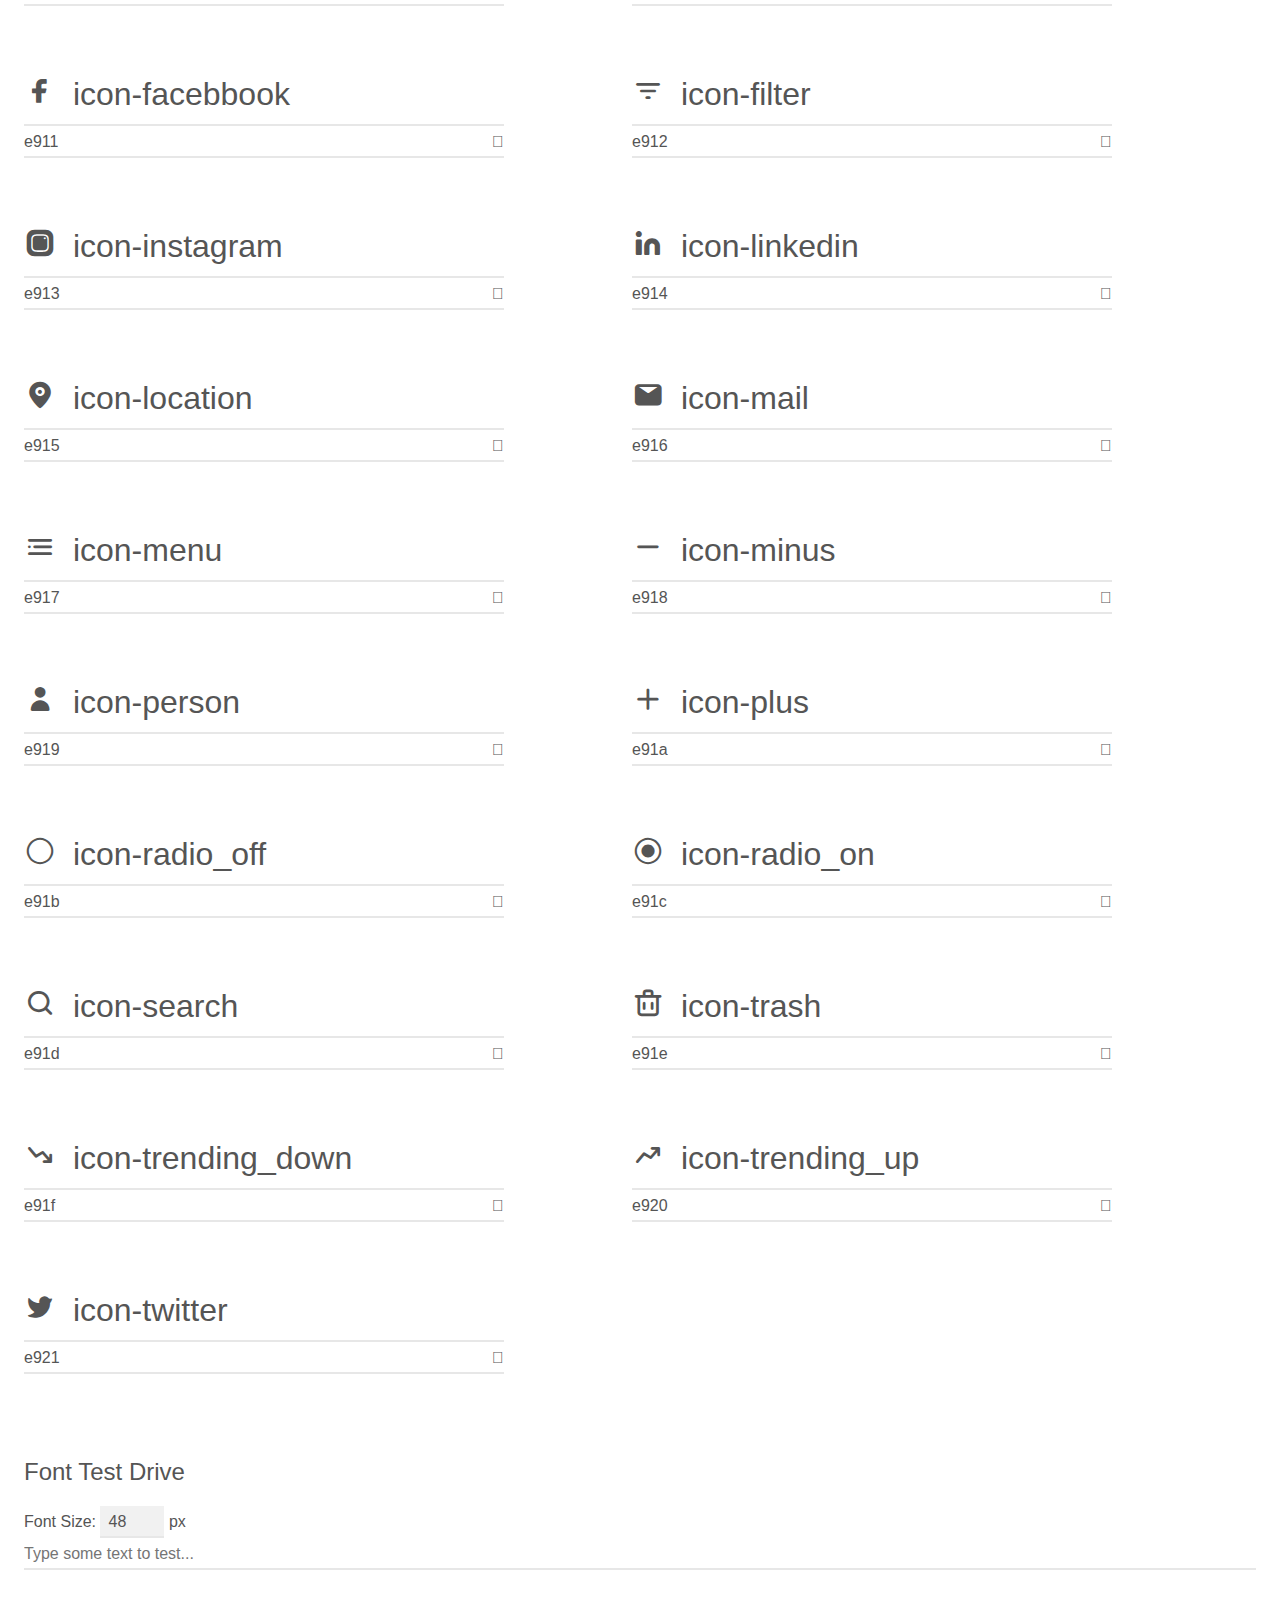
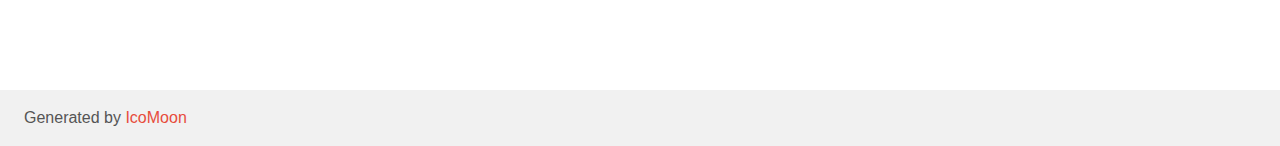
<file: assets/brand/icons/demo.html>
<!doctype html>
<html>
<head>
    <meta charset="utf-8">
    <title>IcoMoon Demo</title>
    <meta name="description" content="An Icon Font Generated By IcoMoon.io">
    <meta name="viewport" content="width=device-width, initial-scale=1">
    <link rel="stylesheet" href="demo-files/demo.css">
    <link rel="stylesheet" href="style.css">
    <!--[if lt IE 8]><!-->
    <link rel="stylesheet" href="ie7/ie7.css">
    <!--<![endif]-->
</head>
<body>
    <div class="bgc1 clearfix">
        <h1 class="mhmm mvm"><span class="fgc1">Font Name:</span> ico-bagsto <small class="fgc1">(Glyphs:&nbsp;37)</small></h1>
    </div>
    <div class="clearfix mhl ptl">
        <h1 class="mvm mtn fgc1">Grid Size: Unknown</h1>
        <div class="glyph fs1">
            <div class="clearfix bshadow0 pbs">
                <span class="icon-checkbox_off"></span>
                <span class="mls"> icon-checkbox_off</span>
            </div>
            <fieldset class="fs0 size1of1 clearfix hidden-false">
                <input type="text" readonly value="e922" class="unit size1of2" />
                <input type="text" maxlength="1" readonly value="&#xe922;" class="unitRight size1of2 talign-right" />
            </fieldset>
            <div class="fs0 bshadow0 clearfix hidden-true">
                <span class="unit pvs fgc1">liga: </span>
                <input type="text" readonly value="" class="liga unitRight" />
            </div>
        </div>
        <div class="glyph fs1">
            <div class="clearfix bshadow0 pbs">
                <span class="icon-checkmark"></span>
                <span class="mls"> icon-checkmark</span>
            </div>
            <fieldset class="fs0 size1of1 clearfix hidden-false">
                <input type="text" readonly value="e923" class="unit size1of2" />
                <input type="text" maxlength="1" readonly value="&#xe923;" class="unitRight size1of2 talign-right" />
            </fieldset>
            <div class="fs0 bshadow0 clearfix hidden-true">
                <span class="unit pvs fgc1">liga: </span>
                <input type="text" readonly value="" class="liga unitRight" />
            </div>
        </div>
        <div class="glyph fs1">
            <div class="clearfix bshadow0 pbs">
                <span class="icon-more"></span>
                <span class="mls"> icon-more</span>
            </div>
            <fieldset class="fs0 size1of1 clearfix hidden-false">
                <input type="text" readonly value="e924" class="unit size1of2" />
                <input type="text" maxlength="1" readonly value="&#xe924;" class="unitRight size1of2 talign-right" />
            </fieldset>
            <div class="fs0 bshadow0 clearfix hidden-true">
                <span class="unit pvs fgc1">liga: </span>
                <input type="text" readonly value="" class="liga unitRight" />
            </div>
        </div>
        <div class="glyph fs1">
            <div class="clearfix bshadow0 pbs">
                <span class="icon-add_a_photo"></span>
                <span class="mls"> icon-add_a_photo</span>
            </div>
            <fieldset class="fs0 size1of1 clearfix hidden-false">
                <input type="text" readonly value="e900" class="unit size1of2" />
                <input type="text" maxlength="1" readonly value="&#xe900;" class="unitRight size1of2 talign-right" />
            </fieldset>
            <div class="fs0 bshadow0 clearfix hidden-true">
                <span class="unit pvs fgc1">liga: </span>
                <input type="text" readonly value="" class="liga unitRight" />
            </div>
        </div>
        <div class="glyph fs1">
            <div class="clearfix bshadow0 pbs">
                <span class="icon-add_photo_alternate"></span>
                <span class="mls"> icon-add_photo_alternate</span>
            </div>
            <fieldset class="fs0 size1of1 clearfix hidden-false">
                <input type="text" readonly value="e901" class="unit size1of2" />
                <input type="text" maxlength="1" readonly value="&#xe901;" class="unitRight size1of2 talign-right" />
            </fieldset>
            <div class="fs0 bshadow0 clearfix hidden-true">
                <span class="unit pvs fgc1">liga: </span>
                <input type="text" readonly value="" class="liga unitRight" />
            </div>
        </div>
        <div class="glyph fs1">
            <div class="clearfix bshadow0 pbs">
                <span class="icon-add_shopping_cart"></span>
                <span class="mls"> icon-add_shopping_cart</span>
            </div>
            <fieldset class="fs0 size1of1 clearfix hidden-false">
                <input type="text" readonly value="e902" class="unit size1of2" />
                <input type="text" maxlength="1" readonly value="&#xe902;" class="unitRight size1of2 talign-right" />
            </fieldset>
            <div class="fs0 bshadow0 clearfix hidden-true">
                <span class="unit pvs fgc1">liga: </span>
                <input type="text" readonly value="" class="liga unitRight" />
            </div>
        </div>
        <div class="glyph fs1">
            <div class="clearfix bshadow0 pbs">
                <span class="icon-call"></span>
                <span class="mls"> icon-call</span>
            </div>
            <fieldset class="fs0 size1of1 clearfix hidden-false">
                <input type="text" readonly value="e903" class="unit size1of2" />
                <input type="text" maxlength="1" readonly value="&#xe903;" class="unitRight size1of2 talign-right" />
            </fieldset>
            <div class="fs0 bshadow0 clearfix hidden-true">
                <span class="unit pvs fgc1">liga: </span>
                <input type="text" readonly value="" class="liga unitRight" />
            </div>
        </div>
        <div class="glyph fs1">
            <div class="clearfix bshadow0 pbs">
                <span class="icon-cart"></span>
                <span class="mls"> icon-cart</span>
            </div>
            <fieldset class="fs0 size1of1 clearfix hidden-false">
                <input type="text" readonly value="e904" class="unit size1of2" />
                <input type="text" maxlength="1" readonly value="&#xe904;" class="unitRight size1of2 talign-right" />
            </fieldset>
            <div class="fs0 bshadow0 clearfix hidden-true">
                <span class="unit pvs fgc1">liga: </span>
                <input type="text" readonly value="" class="liga unitRight" />
            </div>
        </div>
        <div class="glyph fs1">
            <div class="clearfix bshadow0 pbs">
                <span class="icon-check"></span>
                <span class="mls"> icon-check</span>
            </div>
            <fieldset class="fs0 size1of1 clearfix hidden-false">
                <input type="text" readonly value="e905" class="unit size1of2" />
                <input type="text" maxlength="1" readonly value="&#xe905;" class="unitRight size1of2 talign-right" />
            </fieldset>
            <div class="fs0 bshadow0 clearfix hidden-true">
                <span class="unit pvs fgc1">liga: </span>
                <input type="text" readonly value="" class="liga unitRight" />
            </div>
        </div>
        <div class="glyph fs1">
            <div class="clearfix bshadow0 pbs">
                <span class="icon-checkbox_indeterminate"></span>
                <span class="mls"> icon-checkbox_indeterminate</span>
            </div>
            <fieldset class="fs0 size1of1 clearfix hidden-false">
                <input type="text" readonly value="e906" class="unit size1of2" />
                <input type="text" maxlength="1" readonly value="&#xe906;" class="unitRight size1of2 talign-right" />
            </fieldset>
            <div class="fs0 bshadow0 clearfix hidden-true">
                <span class="unit pvs fgc1">liga: </span>
                <input type="text" readonly value="" class="liga unitRight" />
            </div>
        </div>
        <div class="glyph fs1">
            <div class="clearfix bshadow0 pbs">
                <span class="icon-checkbox_on"></span>
                <span class="mls"> icon-checkbox_on</span>
            </div>
            <fieldset class="fs0 size1of1 clearfix hidden-false">
                <input type="text" readonly value="e907" class="unit size1of2" />
                <input type="text" maxlength="1" readonly value="&#xe907;" class="unitRight size1of2 talign-right" />
            </fieldset>
            <div class="fs0 bshadow0 clearfix hidden-true">
                <span class="unit pvs fgc1">liga: </span>
                <input type="text" readonly value="" class="liga unitRight" />
            </div>
        </div>
        <div class="glyph fs1">
            <div class="clearfix bshadow0 pbs">
                <span class="icon-chevron_down"></span>
                <span class="mls"> icon-chevron_down</span>
            </div>
            <fieldset class="fs0 size1of1 clearfix hidden-false">
                <input type="text" readonly value="e908" class="unit size1of2" />
                <input type="text" maxlength="1" readonly value="&#xe908;" class="unitRight size1of2 talign-right" />
            </fieldset>
            <div class="fs0 bshadow0 clearfix hidden-true">
                <span class="unit pvs fgc1">liga: </span>
                <input type="text" readonly value="" class="liga unitRight" />
            </div>
        </div>
        <div class="glyph fs1">
            <div class="clearfix bshadow0 pbs">
                <span class="icon-chevron_left"></span>
                <span class="mls"> icon-chevron_left</span>
            </div>
            <fieldset class="fs0 size1of1 clearfix hidden-false">
                <input type="text" readonly value="e909" class="unit size1of2" />
                <input type="text" maxlength="1" readonly value="&#xe909;" class="unitRight size1of2 talign-right" />
            </fieldset>
            <div class="fs0 bshadow0 clearfix hidden-true">
                <span class="unit pvs fgc1">liga: </span>
                <input type="text" readonly value="" class="liga unitRight" />
            </div>
        </div>
        <div class="glyph fs1">
            <div class="clearfix bshadow0 pbs">
                <span class="icon-chevron_right"></span>
                <span class="mls"> icon-chevron_right</span>
            </div>
            <fieldset class="fs0 size1of1 clearfix hidden-false">
                <input type="text" readonly value="e90a" class="unit size1of2" />
                <input type="text" maxlength="1" readonly value="&#xe90a;" class="unitRight size1of2 talign-right" />
            </fieldset>
            <div class="fs0 bshadow0 clearfix hidden-true">
                <span class="unit pvs fgc1">liga: </span>
                <input type="text" readonly value="" class="liga unitRight" />
            </div>
        </div>
        <div class="glyph fs1">
            <div class="clearfix bshadow0 pbs">
                <span class="icon-chevron_up"></span>
                <span class="mls"> icon-chevron_up</span>
            </div>
            <fieldset class="fs0 size1of1 clearfix hidden-false">
                <input type="text" readonly value="e90b" class="unit size1of2" />
                <input type="text" maxlength="1" readonly value="&#xe90b;" class="unitRight size1of2 talign-right" />
            </fieldset>
            <div class="fs0 bshadow0 clearfix hidden-true">
                <span class="unit pvs fgc1">liga: </span>
                <input type="text" readonly value="" class="liga unitRight" />
            </div>
        </div>
        <div class="glyph fs1">
            <div class="clearfix bshadow0 pbs">
                <span class="icon-clock"></span>
                <span class="mls"> icon-clock</span>
            </div>
            <fieldset class="fs0 size1of1 clearfix hidden-false">
                <input type="text" readonly value="e90c" class="unit size1of2" />
                <input type="text" maxlength="1" readonly value="&#xe90c;" class="unitRight size1of2 talign-right" />
            </fieldset>
            <div class="fs0 bshadow0 clearfix hidden-true">
                <span class="unit pvs fgc1">liga: </span>
                <input type="text" readonly value="" class="liga unitRight" />
            </div>
        </div>
        <div class="glyph fs1">
            <div class="clearfix bshadow0 pbs">
                <span class="icon-clock_outline"></span>
                <span class="mls"> icon-clock_outline</span>
            </div>
            <fieldset class="fs0 size1of1 clearfix hidden-false">
                <input type="text" readonly value="e90d" class="unit size1of2" />
                <input type="text" maxlength="1" readonly value="&#xe90d;" class="unitRight size1of2 talign-right" />
            </fieldset>
            <div class="fs0 bshadow0 clearfix hidden-true">
                <span class="unit pvs fgc1">liga: </span>
                <input type="text" readonly value="" class="liga unitRight" />
            </div>
        </div>
        <div class="glyph fs1">
            <div class="clearfix bshadow0 pbs">
                <span class="icon-close"></span>
                <span class="mls"> icon-close</span>
            </div>
            <fieldset class="fs0 size1of1 clearfix hidden-false">
                <input type="text" readonly value="e90e" class="unit size1of2" />
                <input type="text" maxlength="1" readonly value="&#xe90e;" class="unitRight size1of2 talign-right" />
            </fieldset>
            <div class="fs0 bshadow0 clearfix hidden-true">
                <span class="unit pvs fgc1">liga: </span>
                <input type="text" readonly value="" class="liga unitRight" />
            </div>
        </div>
        <div class="glyph fs1">
            <div class="clearfix bshadow0 pbs">
                <span class="icon-dot"></span>
                <span class="mls"> icon-dot</span>
            </div>
            <fieldset class="fs0 size1of1 clearfix hidden-false">
                <input type="text" readonly value="e90f" class="unit size1of2" />
                <input type="text" maxlength="1" readonly value="&#xe90f;" class="unitRight size1of2 talign-right" />
            </fieldset>
            <div class="fs0 bshadow0 clearfix hidden-true">
                <span class="unit pvs fgc1">liga: </span>
                <input type="text" readonly value="" class="liga unitRight" />
            </div>
        </div>
        <div class="glyph fs1">
            <div class="clearfix bshadow0 pbs">
                <span class="icon-edit"></span>
                <span class="mls"> icon-edit</span>
            </div>
            <fieldset class="fs0 size1of1 clearfix hidden-false">
                <input type="text" readonly value="e910" class="unit size1of2" />
                <input type="text" maxlength="1" readonly value="&#xe910;" class="unitRight size1of2 talign-right" />
            </fieldset>
            <div class="fs0 bshadow0 clearfix hidden-true">
                <span class="unit pvs fgc1">liga: </span>
                <input type="text" readonly value="" class="liga unitRight" />
            </div>
        </div>
        <div class="glyph fs1">
            <div class="clearfix bshadow0 pbs">
                <span class="icon-facebbook"></span>
                <span class="mls"> icon-facebbook</span>
            </div>
            <fieldset class="fs0 size1of1 clearfix hidden-false">
                <input type="text" readonly value="e911" class="unit size1of2" />
                <input type="text" maxlength="1" readonly value="&#xe911;" class="unitRight size1of2 talign-right" />
            </fieldset>
            <div class="fs0 bshadow0 clearfix hidden-true">
                <span class="unit pvs fgc1">liga: </span>
                <input type="text" readonly value="" class="liga unitRight" />
            </div>
        </div>
        <div class="glyph fs1">
            <div class="clearfix bshadow0 pbs">
                <span class="icon-filter"></span>
                <span class="mls"> icon-filter</span>
            </div>
            <fieldset class="fs0 size1of1 clearfix hidden-false">
                <input type="text" readonly value="e912" class="unit size1of2" />
                <input type="text" maxlength="1" readonly value="&#xe912;" class="unitRight size1of2 talign-right" />
            </fieldset>
            <div class="fs0 bshadow0 clearfix hidden-true">
                <span class="unit pvs fgc1">liga: </span>
                <input type="text" readonly value="" class="liga unitRight" />
            </div>
        </div>
        <div class="glyph fs1">
            <div class="clearfix bshadow0 pbs">
                <span class="icon-instagram"></span>
                <span class="mls"> icon-instagram</span>
            </div>
            <fieldset class="fs0 size1of1 clearfix hidden-false">
                <input type="text" readonly value="e913" class="unit size1of2" />
                <input type="text" maxlength="1" readonly value="&#xe913;" class="unitRight size1of2 talign-right" />
            </fieldset>
            <div class="fs0 bshadow0 clearfix hidden-true">
                <span class="unit pvs fgc1">liga: </span>
                <input type="text" readonly value="" class="liga unitRight" />
            </div>
        </div>
        <div class="glyph fs1">
            <div class="clearfix bshadow0 pbs">
                <span class="icon-linkedin"></span>
                <span class="mls"> icon-linkedin</span>
            </div>
            <fieldset class="fs0 size1of1 clearfix hidden-false">
                <input type="text" readonly value="e914" class="unit size1of2" />
                <input type="text" maxlength="1" readonly value="&#xe914;" class="unitRight size1of2 talign-right" />
            </fieldset>
            <div class="fs0 bshadow0 clearfix hidden-true">
                <span class="unit pvs fgc1">liga: </span>
                <input type="text" readonly value="" class="liga unitRight" />
            </div>
        </div>
        <div class="glyph fs1">
            <div class="clearfix bshadow0 pbs">
                <span class="icon-location"></span>
                <span class="mls"> icon-location</span>
            </div>
            <fieldset class="fs0 size1of1 clearfix hidden-false">
                <input type="text" readonly value="e915" class="unit size1of2" />
                <input type="text" maxlength="1" readonly value="&#xe915;" class="unitRight size1of2 talign-right" />
            </fieldset>
            <div class="fs0 bshadow0 clearfix hidden-true">
                <span class="unit pvs fgc1">liga: </span>
                <input type="text" readonly value="" class="liga unitRight" />
            </div>
        </div>
        <div class="glyph fs1">
            <div class="clearfix bshadow0 pbs">
                <span class="icon-mail"></span>
                <span class="mls"> icon-mail</span>
            </div>
            <fieldset class="fs0 size1of1 clearfix hidden-false">
                <input type="text" readonly value="e916" class="unit size1of2" />
                <input type="text" maxlength="1" readonly value="&#xe916;" class="unitRight size1of2 talign-right" />
            </fieldset>
            <div class="fs0 bshadow0 clearfix hidden-true">
                <span class="unit pvs fgc1">liga: </span>
                <input type="text" readonly value="" class="liga unitRight" />
            </div>
        </div>
        <div class="glyph fs1">
            <div class="clearfix bshadow0 pbs">
                <span class="icon-menu"></span>
                <span class="mls"> icon-menu</span>
            </div>
            <fieldset class="fs0 size1of1 clearfix hidden-false">
                <input type="text" readonly value="e917" class="unit size1of2" />
                <input type="text" maxlength="1" readonly value="&#xe917;" class="unitRight size1of2 talign-right" />
            </fieldset>
            <div class="fs0 bshadow0 clearfix hidden-true">
                <span class="unit pvs fgc1">liga: </span>
                <input type="text" readonly value="" class="liga unitRight" />
            </div>
        </div>
        <div class="glyph fs1">
            <div class="clearfix bshadow0 pbs">
                <span class="icon-minus"></span>
                <span class="mls"> icon-minus</span>
            </div>
            <fieldset class="fs0 size1of1 clearfix hidden-false">
                <input type="text" readonly value="e918" class="unit size1of2" />
                <input type="text" maxlength="1" readonly value="&#xe918;" class="unitRight size1of2 talign-right" />
            </fieldset>
            <div class="fs0 bshadow0 clearfix hidden-true">
                <span class="unit pvs fgc1">liga: </span>
                <input type="text" readonly value="" class="liga unitRight" />
            </div>
        </div>
        <div class="glyph fs1">
            <div class="clearfix bshadow0 pbs">
                <span class="icon-person"></span>
                <span class="mls"> icon-person</span>
            </div>
            <fieldset class="fs0 size1of1 clearfix hidden-false">
                <input type="text" readonly value="e919" class="unit size1of2" />
                <input type="text" maxlength="1" readonly value="&#xe919;" class="unitRight size1of2 talign-right" />
            </fieldset>
            <div class="fs0 bshadow0 clearfix hidden-true">
                <span class="unit pvs fgc1">liga: </span>
                <input type="text" readonly value="" class="liga unitRight" />
            </div>
        </div>
        <div class="glyph fs1">
            <div class="clearfix bshadow0 pbs">
                <span class="icon-plus"></span>
                <span class="mls"> icon-plus</span>
            </div>
            <fieldset class="fs0 size1of1 clearfix hidden-false">
                <input type="text" readonly value="e91a" class="unit size1of2" />
                <input type="text" maxlength="1" readonly value="&#xe91a;" class="unitRight size1of2 talign-right" />
            </fieldset>
            <div class="fs0 bshadow0 clearfix hidden-true">
                <span class="unit pvs fgc1">liga: </span>
                <input type="text" readonly value="" class="liga unitRight" />
            </div>
        </div>
        <div class="glyph fs1">
            <div class="clearfix bshadow0 pbs">
                <span class="icon-radio_off"></span>
                <span class="mls"> icon-radio_off</span>
            </div>
            <fieldset class="fs0 size1of1 clearfix hidden-false">
                <input type="text" readonly value="e91b" class="unit size1of2" />
                <input type="text" maxlength="1" readonly value="&#xe91b;" class="unitRight size1of2 talign-right" />
            </fieldset>
            <div class="fs0 bshadow0 clearfix hidden-true">
                <span class="unit pvs fgc1">liga: </span>
                <input type="text" readonly value="" class="liga unitRight" />
            </div>
        </div>
        <div class="glyph fs1">
            <div class="clearfix bshadow0 pbs">
                <span class="icon-radio_on"></span>
                <span class="mls"> icon-radio_on</span>
            </div>
            <fieldset class="fs0 size1of1 clearfix hidden-false">
                <input type="text" readonly value="e91c" class="unit size1of2" />
                <input type="text" maxlength="1" readonly value="&#xe91c;" class="unitRight size1of2 talign-right" />
            </fieldset>
            <div class="fs0 bshadow0 clearfix hidden-true">
                <span class="unit pvs fgc1">liga: </span>
                <input type="text" readonly value="" class="liga unitRight" />
            </div>
        </div>
        <div class="glyph fs1">
            <div class="clearfix bshadow0 pbs">
                <span class="icon-search"></span>
                <span class="mls"> icon-search</span>
            </div>
            <fieldset class="fs0 size1of1 clearfix hidden-false">
                <input type="text" readonly value="e91d" class="unit size1of2" />
                <input type="text" maxlength="1" readonly value="&#xe91d;" class="unitRight size1of2 talign-right" />
            </fieldset>
            <div class="fs0 bshadow0 clearfix hidden-true">
                <span class="unit pvs fgc1">liga: </span>
                <input type="text" readonly value="" class="liga unitRight" />
            </div>
        </div>
        <div class="glyph fs1">
            <div class="clearfix bshadow0 pbs">
                <span class="icon-trash"></span>
                <span class="mls"> icon-trash</span>
            </div>
            <fieldset class="fs0 size1of1 clearfix hidden-false">
                <input type="text" readonly value="e91e" class="unit size1of2" />
                <input type="text" maxlength="1" readonly value="&#xe91e;" class="unitRight size1of2 talign-right" />
            </fieldset>
            <div class="fs0 bshadow0 clearfix hidden-true">
                <span class="unit pvs fgc1">liga: </span>
                <input type="text" readonly value="" class="liga unitRight" />
            </div>
        </div>
        <div class="glyph fs1">
            <div class="clearfix bshadow0 pbs">
                <span class="icon-trending_down"></span>
                <span class="mls"> icon-trending_down</span>
            </div>
            <fieldset class="fs0 size1of1 clearfix hidden-false">
                <input type="text" readonly value="e91f" class="unit size1of2" />
                <input type="text" maxlength="1" readonly value="&#xe91f;" class="unitRight size1of2 talign-right" />
            </fieldset>
            <div class="fs0 bshadow0 clearfix hidden-true">
                <span class="unit pvs fgc1">liga: </span>
                <input type="text" readonly value="" class="liga unitRight" />
            </div>
        </div>
        <div class="glyph fs1">
            <div class="clearfix bshadow0 pbs">
                <span class="icon-trending_up"></span>
                <span class="mls"> icon-trending_up</span>
            </div>
            <fieldset class="fs0 size1of1 clearfix hidden-false">
                <input type="text" readonly value="e920" class="unit size1of2" />
                <input type="text" maxlength="1" readonly value="&#xe920;" class="unitRight size1of2 talign-right" />
            </fieldset>
            <div class="fs0 bshadow0 clearfix hidden-true">
                <span class="unit pvs fgc1">liga: </span>
                <input type="text" readonly value="" class="liga unitRight" />
            </div>
        </div>
        <div class="glyph fs1">
            <div class="clearfix bshadow0 pbs">
                <span class="icon-twitter"></span>
                <span class="mls"> icon-twitter</span>
            </div>
            <fieldset class="fs0 size1of1 clearfix hidden-false">
                <input type="text" readonly value="e921" class="unit size1of2" />
                <input type="text" maxlength="1" readonly value="&#xe921;" class="unitRight size1of2 talign-right" />
            </fieldset>
            <div class="fs0 bshadow0 clearfix hidden-true">
                <span class="unit pvs fgc1">liga: </span>
                <input type="text" readonly value="" class="liga unitRight" />
            </div>
        </div>
    </div>

    <!--[if gt IE 8]><!-->
    <div class="mhl clearfix mbl">
        <h1>Font Test Drive</h1>
        <label>
            Font Size: <input id="fontSize" type="number" class="textbox0 mbm"
            min="8" value="48" />
            px
        </label>
        <input id="testText" type="text" class="phl size1of1 mvl"
        placeholder="Type some text to test..." value=""/>
        <div id="testDrive" class="icon-" style="font-family: ico-bagsto">&nbsp;
        </div>
    </div>
    <!--<![endif]-->
    <div class="bgc1 clearfix">
        <p class="mhl">Generated by <a href="https://icomoon.io/app">IcoMoon</a></p>
    </div>

    <script src="demo-files/demo.js"></script>
</body>
</html>
</file>
<file: assets/brand/icons/style.css>
@font-face {
  font-family: 'ico-bagsto';
  
  src:  url('fonts/ico-bagsto.eot?1wvkpf');
  src:  url('fonts/ico-bagsto.eot?1wvkpf#iefix') format('embedded-opentype'),
    url('fonts/ico-bagsto.ttf?1wvkpf') format('truetype'),
    url('fonts/ico-bagsto.woff?1wvkpf') format('woff'),
    url('fonts/ico-bagsto.svg?1wvkpf#ico-bagsto') format('svg');
  font-weight: normal;
  font-style: normal;
  font-display: block;
}

[class^="icon-"], [class*=" icon-"] {
  /* use !important to prevent issues with browser extensions that change fonts */
  font-family: 'ico-bagsto' !important;
  speak: never;
  font-style: normal;
  font-weight: normal;
  font-variant: normal;
  text-transform: none;
  line-height: 1;

  /* Better Font Rendering =========== */
  -webkit-font-smoothing: antialiased;
  -moz-osx-font-smoothing: grayscale;
}

.icon-checkbox_off:before {
  content: "\e922";
  color: #637381;
}
.icon-checkmark:before {
  content: "\e923";
  color: #fff;
}
.icon-more:before {
  content: "\e924";
  color: #637381;
}
.icon-add_a_photo:before {
  content: "\e900";
}
.icon-add_photo_alternate:before {
  content: "\e901";
}
.icon-add_shopping_cart:before {
  content: "\e902";
}
.icon-call:before {
  content: "\e903";
}
.icon-cart:before {
  content: "\e904";
}
.icon-check:before {
  content: "\e905";
}
.icon-checkbox_indeterminate:before {
  content: "\e906";
}
.icon-checkbox_on:before {
  content: "\e907";
}
.icon-chevron_down:before {
  content: "\e908";
}
.icon-chevron_left:before {
  content: "\e909";
}
.icon-chevron_right:before {
  content: "\e90a";
}
.icon-chevron_up:before {
  content: "\e90b";
}
.icon-clock:before {
  content: "\e90c";
}
.icon-clock_outline:before {
  content: "\e90d";
}
.icon-close:before {
  content: "\e90e";
}
.icon-dot:before {
  content: "\e90f";
}
.icon-edit:before {
  content: "\e910";
}
.icon-facebbook:before {
  content: "\e911";
}
.icon-filter:before {
  content: "\e912";
}
.icon-instagram:before {
  content: "\e913";
}
.icon-linkedin:before {
  content: "\e914";
}
.icon-location:before {
  content: "\e915";
}
.icon-mail:before {
  content: "\e916";
}
.icon-menu:before {
  content: "\e917";
}
.icon-minus:before {
  content: "\e918";
}
.icon-person:before {
  content: "\e919";
}
.icon-plus:before {
  content: "\e91a";
}
.icon-radio_off:before {
  content: "\e91b";
}
.icon-radio_on:before {
  content: "\e91c";
}
.icon-search:before {
  content: "\e91d";
}
.icon-trash:before {
  content: "\e91e";
}
.icon-trending_down:before {
  content: "\e91f";
}
.icon-trending_up:before {
  content: "\e920";
}
.icon-twitter:before {
  content: "\e921";
}
</file>
<file: assets/css/client.css>
/* 
On desktop 
*/
/* Product filter */
[id^='product-filter']{
    display: flex;
    /* padding-top: 5.5rem; */
    flex-direction: column;
    position: fixed;
    height: 100vh;
    width: 17.5rem;
    max-width: 100%;
    box-shadow: var(--shadow-dialog);
    background-color: var(--color-bg-paper);
    z-index: 2;
    right: 0;
    transform: translateX(0);
    transition: ease-in-out 0.1s;
}
[id^='product-filter'].collapsed{
    transform: translateX(100vw);
    transition: ease-in-out 0.1s;
    opacity: 0;
}
[id^='product-filter'] .body-container{
    padding-top: 1.5rem;
    padding-bottom: 6rem;
    overflow: scroll;
}
[id^='product-filter'] [class^="filter__"]{
    padding: 0 1.25rem;
    width: 100%;
}
[id^='product-filter'] > :first-child{
    display: fixed;
    top: 0;
}
[id^='product-filter'] > :last-child{
    display: flex;
    gap: 0.75rem;
    padding-bottom: 1.5rem;
    padding-top: 1.5rem;
    position: fixed;
    bottom: 5rem;
    background-color: var(--color-bg-default);
}
[id^='product-filter'] .filter__title{
    display: flex;
    justify-content: space-between;
    align-items: center;
    padding-right: 0.5rem;
    padding-top: 1rem;
    padding-bottom: 1rem;
    border-bottom: 1px solid var(--color-grey-trans24);
}
[id^='product-filter'] .filter__title button{
    padding: 0.5rem;
    border-radius: 50%;
}
[id^='product-filter'] .filter__color{
    display: flex;
    flex-wrap: wrap;
    align-items: center;
}
[id^='product-filter'] .filter__color > :first-child{
    width: 100%;
}
[id^='product-filter'] .filter__price .price-line{
    display: flex;
    align-items: center;
    margin-bottom: 0.5rem;
    width: 100%;
}
[id^='product-filter'] .filter__price label{
    width: 4.5rem;
}
[id^='product-filter'] .filter__price input{
    width: 7.5rem;
}
/* Product filter */

/* INDEX */
#main-body{
    /* margin-top: 6rem; */
    margin-bottom: 8.625rem;
}

.promotion__cont{
    margin-top: 5.5rem !important;
}
.promotion__cont img{
    border-radius: 0.5rem;
}
.products__cont .action{
    /* flex-grow: 1;
    flex-direction: row-reverse; */
}
.action__sort-cont{
    position: relative;
}
.sort-popover{
    position: absolute;
    top: calc(100% + 8px);
    right: 0;
    width: 10rem;
    display: flex;
    flex-direction: column;
    border-radius: 0.5rem;
    background-color: var(--color-common-white);
    box-shadow: var(--shadow-z8); 
    overflow: hidden;
}
.sort-popover > button{
    padding: 0.5rem 1rem;
    border-radius: 0;
}
.products__cont .col-12{
    flex-wrap: wrap;
    align-items: center;
    justify-content: space-between;
}
.products__cont .heading{
    position: relative;
    z-index: 1;
    margin-bottom: 2.5rem;
}
.products__items{
    flex-wrap: wrap;
    margin-bottom: 2.5rem;
    justify-content: left;
}
.product-card{
    position: relative;
    margin: 12px;
    min-width: 14rem;
    border-radius: 1rem;
    background-color: var(--color-bg-paper);
    box-shadow: var(--shadow-card);
    transition: ease-in-out 0.1s;
}
.product-card:hover{
    box-shadow: var(--shadow-z24);
    transition: ease-in-out 0.1s;
    transform: scale(1.05);
}
.product-card:hover .product__thumbnail{
    aspect-ratio: 1.3;
    /* filter: grayscale(50%); */
    /* width: 70%; */
}
.product-card:hover .btn-add-prd{
    display: flex;
}
.product-card__cont{
    padding: 0.5rem;
}
.product-card .product__thumbnail{
    /* display: block; */
    height: 100%;
    width: 100%;
    border-radius: 0.75rem;
    /* padding-bottom: 100%; */
    /* background-image: url('https://www.catfootwear.com.pk/cdn/shop/products/PeoriaUniSchoolBag20L.jpg?v=1678220236'); */
    background-repeat: no-repeat; 
    object-fit: cover;
    aspect-ratio: 1.1;
}
.product-card .product__info{
    padding: 0.75rem;
}
.product-card .product__name{
    width: 100%;
    overflow: hidden;
    text-overflow: ellipsis;
    white-space: nowrap;
}
.product-card .stack{
    display: flex;
    margin-top: 1.25rem;
    justify-content: flex-end;
    align-items: center;
    gap: 2px;
}
.product-card .product__color-utility{
    display: flex;
    flex-grow: 1;
    height: 100%;
    align-items: center;
}
.product__price--raw{
    color: var(--color-text-disabled);
}
.product-card .btn-add-prd{
    display: none;
    position: absolute;
    bottom: 0.5rem;
    left: 0.5rem;
    right: 0.5rem;
    justify-content: center;
}

.color-utility{
    width: 1.151rem;
    height: 1.125rem;
    margin-left: -4px;
    border: 2px solid var(--color-common-white);
    border-radius: 50%;
    background-color: #005249;
}

.pagination_cont{
    justify-content: end;
}
.pagination_cont .col{
    display: flex;
    gap: 6px;
}

li[class^="pagination"]{
    cursor: pointer;
    width: 2.5rem;
    height: 2.5rem;
    text-align: center;
    line-height: 2.5rem;
    border-radius: 50%;
}
li[class^="pagination"]:hover{
    background-color: var(--color-grey-trans16);
}
li[class^="pagination"].selected{
    color: var(--color-pri-main);
    background-color: var(--color-grey-trans8);
}
li[class^="pagination"].disable{
    color: var(--color-grey-400);
}
li[class^="pagination"].disable:hover{
    color: var(--color-grey-400);
    background-color: rgba(0,0,0,0);
}
/* INDEX */

/* PRODUCTS */
#product-page .heading > *{
    display: flex;
    justify-content: space-between;
    z-index: 1;
}
#product-page .heading .title,
#product-page .heading .action{
    display: flex;
    align-items: center;
    gap: 0.5rem;
}
#product-page .heading .action.mobile{
    display: none;
}
#product-page .heading .title{
    gap: 0.3rem;
}

.filter-desktop{
    background-color: var(--color-grey-200);
    padding: 1rem;
    padding-bottom: 0;
    border-radius: 1rem;
    height: fit-content;
}
.filter-desktop,
.filter-desktop .body-container{
    display: flex;
    flex-direction: column;
    gap: 1.5rem;
}
.filter-desktop .filter__title{
    width: 100%;
    display: flex;
    justify-content: space-between;
    align-items: center;
    padding-top: 0.375rem;
    padding-bottom: 1rem;
    border-bottom: 1px solid var(--color-grey-trans24);
}
.filter-desktop .filter__title{
    font-size: 1.25rem;
}
.filter-desktop .filter__color {
    display: flex;
    flex-wrap: wrap;
    align-items: center;
}
.filter-desktop .filter__color > :first-child{
    width: 100%;
}
.filter-desktop .filter__price .price-line {
    display: flex;
    align-items: center;
    margin-bottom: 0.5rem;
    width: 100%;
}
.filter-desktop .filter__price label {
    width: 4.5rem;
}
.filter-desktop .filter__price input {
    flex-grow: 1;
}
.filter-desktop > :last-child {
    display: flex;
    gap: 0.75rem;
    padding-bottom: 1.5rem;
    padding-top: 1.5rem;
}
.filter-desktop > :last-child button.type-primary{
    flex-grow: 1;
    justify-content: center;
}

#product-page .main-section{
    flex-direction: row;
}
#product-page .products{
    margin-top: -12px;
}
#product-page .pagination{
    width: 100%;
    display: flex;
    justify-content: center;
    gap: 0.375rem;
}
.products__items{
    display: flex;
    flex-wrap: wrap;
    justify-content: center;
    width: 100%;
    height: fit-content;
}
/* PRODUCTS */

/* CART */
#cart-page .cart-table__cont table{
    width: 100%;
    text-align: left;
}
#cart-page .cart-table__cont {
    position: relative;
    overflow: auto;   
    border-radius: 1rem;
    box-shadow: var(--shadow-card);
}

.order-resume--details{
    padding: 1.5rem;
    box-shadow: var(--shadow-card);
    border-radius: 1rem;
}
.order-resume--title{
    margin-bottom: 1.5rem;
}
.order-resume--body .info-item{
    display: flex;
    justify-content: space-between;
    margin-bottom: 1rem;
}
.label{
    color: var(--color-text-sec);
}
.divider{
    background-color: var(--color-grey-trans24);
    height: 1px;
    width: 100%;
    margin-bottom: 1rem;
}
.cart-order-sum{
    display: flex;
    justify-content: space-between;
}
.infor-VAT{
    width: 100%;
    text-align: right;
    color: var(--text-pri);
    font-size: 12px;
    font-style: italic;
    font-weight: 400;
    line-height: 18px;
}
#cartSumPrice{
    color: var(--color-error-main);
}
.order-resume #cart-checkout-btn{
    width: 100%;
    justify-content: center;
    margin-top: 1.5rem;
}
/* CART */

/* ACCOUNT ORDER */
.account-order-detail-table__cont table{
    width: 100%;
    text-align: left;
}
.account-order-detail-table__cont {
    position: relative;
    overflow: auto;   
    border-radius: 1rem;
    box-shadow: var(--shadow-card);
}

.account-order__resume .address-card,
.account-order__resume .payment-card{
    padding: 1rem;
    margin-bottom: 1.5rem;
    border-radius: 1rem;
    box-shadow: var(--shadow-card);
    display: flex;
    flex-direction: column;
    gap: 0.5rem;
}
.account-order__resume h6{
    margin-bottom: 1rem;
}
.account-order__resume .divider{
    width: 100%;
    height: 1px;
    background-color: var(--color-grey-300);
    margin: 0.5rem 0;
}
.account-order__resume .stack{
    display: flex;
    justify-content: space-between;
}
.account-order__resume .stack .label{
    color: var(--color-text-sec);
}
.account-order__resume .total-label{
    width: 100%;
    text-align: right;
    color: var(--color-error-main);
}
/* ACCOUNT ORDER */

/* PRODUCT DETAIL */
.product-thumbnail-slider .active-img{
    width: 100%;
    border-radius: 0.5rem;
    border: 1px solid var(--color-grey-trans32);
}
.product-thumbnail-slider .stack{
    width: 100%;
    display: flex;
    gap: 0.5rem;
    margin: 0.5rem;
    margin-left: -4px;    
    flex-wrap: wrap;
}
.product-introduce{
    /* margin-top: 1rem; */
    color: var(--color-text-sec);
    flex-grow: 1;
}
.product-thumbnail-slider .inactive-img{
    cursor: pointer;
    width: 5rem;
    border-radius: 0.5rem;
    border: 1px solid var(--color-grey-trans32);
    margin: 4px;
}
.product-thumbnail-slider .inactive-img:hover{
    opacity: 0.7;
}
.product-thumbnail-slider .inactive-img.selected{
    cursor: default;
    box-sizing: content-box;
    margin: 0;
    border: 4px solid var(--color-grey-trans24);
}
.product-thumbnail-slider .inactive-img.selected:hover{
    opacity: 1;
}

.product-detail__container .product-info{
    display: flex;
    flex-direction: column;
}
.product-info-head .sale-tag{
    color: var(--color-error-main);
}
.product-price-stack{
    color: var(--color-pri-main);
    display: flex;
    gap: 0.5rem;
}
.product-price-stack .normal-price{
    color: var(--color-text-disabled);
    text-decoration: line-through;
}
.product-detail__container .divider{
    margin: 1.5rem 0;
    height: 2px;
    width: 100%;
    border-bottom: 2px dashed var(--color-grey-300);
}
.product-info-head{
    margin-top: 2rem;
}
.product-info-body .stack{
    display: flex;
    align-items: center;
}
.product-info-body .description{
    align-items: normal;
    margin-bottom: 1rem;
}
.product-info-body .color,
.product-info-body .quantity-remain{
    margin-bottom: 0.5rem;
}
.product-info-body .stack .color-value{
    display: flex;
    align-items: center;
    margin-left: -0.5rem;
}
.product-info-body .stack .label{
    min-width: 6rem;
    width: 6rem;
}

.product-detail__container .action-group{
    display: flex;
    gap: 1rem;
}
.product-detail__container .action-group button{
    width: calc((100% - 1rem) / 2);
    justify-content: center;
}
/* PRODUCT DETAIL */

/* CHECKOUTADDRESS */
.steps {
    display: flex;
    height: 62px;
    margin-bottom: 2.5rem;
    justify-content: center;
}
.step {
    display: flex;
    width:253.33px;
    height: 62px;
    align-items: center;
}
.step-content {
    text-align: center;
    position: relative;
    flex: 1;
}
.step-circle {
    width: 8px;
    height: 8px;
    border-radius: 50%;
    background-color: #ccc;
    margin: 0 auto;
}
.step-one{
    background: #00AB55;
}
.step-text {
    font-size: 14px;
}

.step-one::before,
.step-two::after,
.step-two::before,
.step-three::after{
    content: '';
    position: absolute;
    top: 10%;
    height: 2px;
    width:114px;
    background-color: #ccc;
    z-index: -1;
}

.step-one::before,
.step-two::before {
    left: 55%;
}
.step-two::after,
.step-three::after{
    right:55%;
}  
.step-one.active,
.step-one.active::before,
.step-two.activeA,
.step-two.activeA::after,
.step-two.activeB,
.step-two.activeB::before,
.step-three.active,
.step-three.active::after {
    background-color: #00AB55;
}

.button-container {
    display: flex;
    justify-content: space-between;
}

.customer-info{
    display: flex;
    flex-direction: column;
    gap: 0.5rem;
}
.customer-address {
    border-radius: 1rem;
    box-shadow: var(--shadow-card);
    padding: 1.5rem;
    margin-bottom: 1.5rem;
    display: flex;
    justify-content: space-between;
    align-items: end;
}
.customer-phone {
    color: var(--color-text-sec);
}
.button-on-address{
    display: flex;
    gap: 0.5rem;
}

.cart-totals{
    border-radius: 1rem;
    box-shadow: var(--shadow-card);
    padding: 1.5rem;
    margin-top: 6.5rem;
}
.cart-totals .title{
    margin-bottom: 1.5rem;
}
.cart-totals .stack{
    display: flex;
    justify-content: space-between;
    margin-bottom: 1rem;
}
/* CHECKOUTADDRESS */

/* CHECKOUTPAYMENT */
.address-card,
.payment-method,
.transport{
    padding: 1.5rem;
    border-radius: 1rem;
    border: 1px solid var(--color-grey-300);
    box-shadow: var(--shadow-card);
    margin-bottom: 1.5rem;
}
.option-transport{
    cursor: pointer;
    width: calc((100% - 1rem) / 2);
    border: 1px solid var(--color-grey-300);
    padding: 1.5rem 10px;
    border-radius: 8px;
    display: flex;
    align-items: center;
}
.body-transport {
    margin-top: 1.5rem;
    display: flex;
    gap: 1rem;
}
.option-transport:hover{
    transform: scale(1.02);;
    box-shadow: 0 0 20px rgba(0, 0, 0, 0.2);
}
.option-payment:hover{
    transform: scale(1.02);;
    box-shadow: 0 0 20px rgba(0, 0, 0, 0.2);
}
.radio-button {
    display: flex; 
    align-items: center; 
    width:40px;
    height: 40px;
    justify-content: center;
}

.text-transport p.name-transport {
    font-weight: 680;
}

.text-transport p.inttend-time {
    font-size: smaller; 
}
.radio-button input[type="radio"] {
    display: none; 
}

.radio-button label {
    position: relative;
    display: inline-block;
    width: 20px;
    height: 20px;
}
.check-circle {
    position: relative;
    display: inline-block;
    width: 19px;
    height: 19px;
    border: 1px solid #9c9c9c; 
    border-radius: 50%; 
}
.check-icon {
    position: absolute;
    top: 0;
    left: 0;
    width: 100%;
    height: 100%;
    background-image: url('../brand/icons/svg/check.svg'); 
    filter: invert(53%) sepia(70%) saturate(4965%) hue-rotate(116deg) brightness(97%) contrast(99%);
    background-size: cover;
    display: none;
}

.radio-button input[type="radio"]:checked + label .check-icon {
    display: block; 
}

.body-payment{
    margin-top: 1.5rem;
    display:flex;
    flex-direction: column;
    align-items: center;
    gap: 1rem;
}
.option-payment{
    cursor: pointer;
    padding: 1.5rem 10px;
    width: 100%;
    border-radius: 0.5rem;
    display: flex;
    border: 1px solid var(--color-grey-300);
    align-items: center;
}
.main-payment {
    padding-bottom: 30px;
    display: flex;
    flex-direction: column;
    gap: 20px;
}
.infor-and-address{
    display: flex;
    flex-direction: column;
    gap: 24px;
}
.table-sum-price .title,
.infor-and-address .title{
    display: flex;
    justify-content: space-between;
    align-items: center;
    margin-bottom: 0.75rem;
}
.address-card{
    display: flex;
    flex-direction: column;
    gap: 0.5rem;
    margin-bottom: 0;
}
#paymentButton{
    justify-content: center;
}
/* CHECKOUTPAYMENT */

/* CHECKOUTSUCCESS */
#checkoutSuccess-page .col-12{
    display: flex;
    flex-direction: column;
    gap: 40px;
    text-align: center;
    justify-content: center;
}
#backHomePageButton{
    width: fit-content;
    margin: auto;
}
.code-order-complete{
    color: var(--color-success-main);
}
.checkoutSuccess__info{
    max-width: 42rem;
    margin: auto;
}
.image-container img{
    width: 320px;
    height: 240px;
    margin: auto;
}
/* CHECKOUTSUCCESS */
/* 
On desktop 
*/

/* Under desktop */
@media only screen and (max-width: 1216px){
    .promotion__cont .row > :nth-child(2){
        display: none;
    }
    .promotion__cont .row > :nth-child(1){
        width: 100%;
    }
    .promotion__cont img{
        margin-left: 0;
        margin-right: 0;
    }

    .block__all-product{
        margin-top: 1.25rem;
    }
    .pagination_cont{
        justify-content: center;
    }
    .products__items{
        justify-content: center;
    }

    /* PRODUCTS */
    #product-page .heading .action{
        display: none;
    }
    #product-page .heading .action.mobile{
        display: flex;
    }
    .filter-desktop{
        display: none;
    }
    #product-page .products{
        margin-left: 12px;
        margin-right: 12px;
        width: calc(100% - 24px);
    }
    /* PRODUCTS */    
}
/* Under desktop */

/* 
On tablet
*/
@media only screen and (min-width: 801px) and (max-width: 1216px){


}
/* 
On tablet
*/

/* 
On mobile
*/
@media only screen and (max-width: 800px){
    /* .product-card{
        transform: scale(0.5);
    } */
}
/* 
On mobile
*/
</file>
<file: assets/css/admin.css>
[id$="-page"]{
    padding-bottom: 8.265rem;
}
[id$="-page"] .heading__cont{
    margin-bottom: 1.5rem;
}

/* SIGNIN */
/* SIGNIN */

/* ANALYSIS */
.overal-analysis{
    margin-bottom: -1.5rem;
}
.analysis__cont{
    justify-content: center;
}
.analysis__cont .analysis__block{
    display: block;
    min-width: 16rem;
    padding: 1.5rem;
    margin-bottom: 1.5rem;
    background-color: var(--color-bg-paper);
    box-shadow: var(--shadow-card);
    border-radius: 1rem;
}
.analysis__cont .analysis__block .body2{
    color: var(--color-grey-600);
}
.analysis__cont .analysis__block .stack{
    display: flex;
    gap: 0.5rem;
}
.analysis__cont .analysis__block i{
    display: flex;
    align-items: center;
    justify-content: center;
    height: 1.5rem;
    width: 1.5rem;
    background-color: var(--color-success-trans16);
    color: var(--color-success-main);
    border-radius: 50%;
}
.analysis__cont .analysis__block.trend--down i{
    background-color: var(--color-error-trans16);
    color: var(--color-error-main);
}
.analysis__cont .total-number{
    display: block;
    padding-top: 1rem;
    padding-bottom: 0.5rem;
}

.invoice-table__cont {
    position: relative;
}
.invoice-table__cont table{
    width: 100%;
    text-align: left;
}
.invoice-table .invoice-table__cont {
    overflow: auto;   
    border-radius: 1rem;
    box-shadow: var(--shadow-card);
}
/* ANALYSIS */

/* INVOICE DETAIL */
.invoice-detail .content{
    margin-top: 1.5rem;
}
.invoice-detail-table{
    /* width: 100%; */
    overflow: auto;
    border-radius: 1rem;
    box-shadow: var(--shadow-card);
    height: fit-content;
}
.invoice-detail-table__cont{
    min-width: 36rem;    
}
.invoice-detail-table table{
    min-width: fit-content;
    padding-bottom: 0;
}
.invoice-detail-table td.product{
    display: flex;
    align-items: center;
    gap: 1rem;
}
.invoice-detail-table td.product img{
    border-radius: 12px;
    width: 4rem;
    height: 4rem;
}
.invoice-detail-table tr > :last-child{
    text-align: right;
}
.invoice-detail-table .quantity{
    text-align: center;
}


[class$="-card"]{
    background-color: var(--color-bg-paper);
    box-shadow: var(--shadow-card);
    padding: 1.5rem;
    border-radius: 1rem;
}
.buyer-card{
    display: flex;
    gap: 1rem;
    align-items: center;
}
.buyer-card img{
    width: 3rem;
    height: 3rem;
    border-radius: 50%;
}
.buyer-card .client__info{
    flex-grow: 1;
    overflow: hidden;
    text-overflow: ellipsis;
    white-space: nowrap;
}
.buyer-card .client__address{
    width: 100%;
    color: var(--color-text-sec); 
}
.buyer-card .client__id{
    width: 100%;
    color: var(--color-text-sec);  
}

.address-card{
    margin-top: 1.5rem;
}
.address-card__phonenumber{
    color: var(--color-text-sec);
}
.address-card__title{
    padding-bottom: 1.5rem;
}
.address-card__receiver,
.address-card__address,
.address-card__phonenumber{
    padding-bottom: 0.5rem;
}
.address-card > :last-child{
    padding-bottom: 0;
}

.payment-card{
    margin-top: 1.5rem;
}
.payment-card .stack{
    display: flex;
    justify-content: space-between;
    margin-bottom: 1rem;
}
.payment-card .stack:last-child{
    margin-bottom: 0;
}
.payment-card__title{
    padding-bottom: 1.5rem;
}
.payment-card__total{
    padding-top: 1rem;
    border-top: 1px solid var(--color-grey-trans24);
}
.payment-card__total .value{
    text-align: right;
}
.payment-card__total .total-label{
    color: var(--color-error-main);
}
.payment-card .label{
    color: var(--color-text-sec);
}
/* INVOICE DETAIL */

/*product*/
.product__header {
    display: flex;
    align-items: center;
    justify-content: space-between;
    margin-bottom: 1.5rem;
}
.icon-plus{
    display:block;
    width: 20px;
    height: 20px;
    align-items: center;
    padding:0;
}
.product-table__cont {
    position: relative;
}
.product-table .product-table__cont {
    overflow: auto;
    border-radius: 1rem;
    box-shadow: var(--shadow-card);
}
.product-table__action{
    display: flex;
    justify-content: space-between;
    box-sizing: border-box;
    margin-top:30px ;
    margin-bottom:30px ;

}
.status-filter{
    width: 200px;
    opacity: 0.5;
    margin-left: 20px;
}
#Product-status-selection{
    align-items: center;
    width: 90%;
    height: 50px;
    padding: 14px;
    border-radius: 10px;
    border: 1px solid #dbe0e4;
    opacity: 0.5;
}
.cus-search{
    position: relative;
    flex-grow: 1;
    margin-right: 20px;
}
#Product-search-input{
    width: 100%;
    height: 50px;
    padding-left: 50px;
    position: relative;
    border: 1px solid #dbe0e4;
    opacity:0.5;
}
.cus-search i{
    top: 14px;
    position: absolute;
    font-size: 1.5rem;
    color: #919eab;
}
.product--txtField {
    flex-grow: 1;
    border-radius: 10px;
}
.table__footer__container{
    margin-right: 17px;
    width: 100%;
    height: 3.5rem;
    padding-left: 1rem;
    display: flex;
    align-items: center;
    gap: 0.5rem;
}

/*product */
/* input[type="checkbox"]{
    display: block;
} */

.Product-head__title{
    /* margin: 24px 24px 24px 0px; */
}

.product-info{
    display: flex;
    gap: 24px;
}
.product-info h6{
    font-family: Public Sans;
    font-size: 16px;
    font-weight: 600;
    line-height: 22px;
    letter-spacing: 0px;
    text-align: left;
    color: rgba(99, 115, 129, 1);
    margin-bottom: 12px;
}
.product-info--1-1{
    width: 760px;
    height: 113px;
    padding: 18px;
    border-radius: 14px;
    gap: 15px;
    box-shadow: var(--shadow-card);
    display: flex;
    flex-direction: column;
    margin-bottom: 24px;
}

.product-info--1-2{
    width: 760px;
    min-height: 738px;
    padding: 24px;
    border-radius: 16px;
    gap: 15px;
    box-shadow: var(--shadow-card);
    display: flex;
    flex-direction: column;
}
.product-image {
    display: flex;
    flex-direction: column;
    gap:12px;
}
.product-image #fileInput{
    display: none;
}
.product-image #fileInput--Product{
    display: none;
}
.containerProduct--img{
    display: flex;
    flex-direction: row;
    flex-wrap: wrap;
    gap: 12px;
}
.icon-add_photo_alternate{
    font-size: 30px;
}

#productCreate-page .product-infor{
    width: 100%;
    border-radius: 16px;
    gap: 17px;
    box-shadow: var(--shadow-card);
    padding: 24px;
    display: flex;
    flex-direction: column;
}
#productCreate-page .product-infor .stack{
    width: 100%;
    display: flex;
    flex-direction: column;
    gap: 0.5rem;
}

.product-info--2-1{
    width: 100%;
    border-radius: 16px;
    gap: 17px;
    box-shadow: var(--shadow-card);
    margin-bottom: 24px;
    padding:24px;
    display: flex;
    flex-direction: column;
}
.product-info--2-2 .stack,
.product-info--2-1 .stack{
    display: flex;
    flex-direction: column;
    gap: 0.5rem;
}
.product-info--2-2{
    width: 100%;
    padding: 24px;
    border-radius: 16px;
    gap: 20px;
    box-shadow: var(--shadow-card);
    top: 670px;
    left: 807px;
    display: flex;
    flex-direction: column;
}
.checkboxSize{
    display: flex;
    gap: 26px;
}
/* product table */
.productTable__row{
    height: 72px;
}
.productTable__cell{
    height: 72px;
    text-align: center;
    align-items: center;
    margin: 0 10px;
}
.Product__img{
    width: 55px;
    height: 55px;
    border-radius: 10px;
    margin-right: 12px;
}

.product__name{
    font-family: Public Sans;
    font-size: 18px;
    font-weight: 200;
    text-align: left;
}
.col1{
    width: 350px;
    display: flex;
    flex-direction: row;
    padding-left: 20px;
    margin-left: 10px;
    gap:20px;
}
.col2{
    width: 300px;
}
.col3{
    width: 220px;
}
.col4{
    width: 180px;
    margin-right: 20px;
}

/* PRODUCT CREATE */
.product-Name{
    display: flex;
    flex-direction: column;
}
.product-describe{
    display: flex;
    flex-direction: column;
}
#product-describe--txtField{
    width: 100%;
    height: 360px;
    resize: vertical;
    border-radius: 0.5rem;
    font-size: 1rem;
    padding: 0.5rem 0.875rem;
    border: 1px solid var(--color-grey-trans32);
    outline: none;
}
#product-info__btn-img{
    width:160px;
    height:160px;
    padding: 40px;
    border-radius: 8px;
    border: 1px dashed #919EAB52;
    background-color: #F4F6F8;
    color: #00ab55;
    font-size: 15px;
}
.ProductId{
    border: 1px solid #919EAB52;
    border-radius: 8px;
    margin-bottom: 15px;
    padding: 1rem;
    display: flex;
    flex-direction: column;
    justify-content: center;
    align-items: center;
}
.product-info--checkBox{
    display: flex;
    gap: 24px;
    padding-left: 10px;
}
#product-info-category{
    width: 320px;
    height: 56px;
    padding: 0 0 0 14px;
    border-radius: 8px;
    gap: 8px;
    text-indent: 10px;
    border: 1px solid #919EAB52
}
.product-textField{
    width: 320px;
    height: 56px;
    padding: 16px 14px 16px 14px;
    border-radius: 8px;
    gap: 8px;
    border: 1px solid #919EAB52;
}
.colorTable{
    display: flex;
    flex-wrap: wrap;
}
label.colorTable--checkBox {
    position: relative;
    display: inline-block;
    width: 25px; /* Đường kính của hình tròn */
    height: 25px; /* Đường kính của hình tròn */
    background-color: rgb(0, 0, 0); /* Màu nền của hình tròn */
    border-radius: 50%; /* Tạo hình tròn */
    cursor: pointer;
    margin: 10px;
  }

  /* Khi hộp kiểm được chọn */
  input[type="checkbox"]:checked + label.colorTable--checkBox {
    height: 30px;
    width: 30px;
  }
  .InStock{
      background-color: rgba(54, 179, 126, 0.16);
      color: rgba(27, 128, 106, 1);
      border-radius: 6px;
      width: 80px;
      height: 30px;
      font-family: Public Sans, serif;
      font-size: 16px;
      font-weight: 700;
      line-height: 20px;
      text-align: center;
      align-items: center;
      padding-top: 6px;
      margin-left: 35px;
  }
  .LowStock{
      background-color: rgba(255, 171, 0, 0.16);
      color: rgba(183, 110, 0, 1);
      border-radius: 6px;
      width: 100px;
      height: 30px;
      font-family: Public Sans, serif;
      font-size: 16px;
      font-weight: 700;
      line-height: 20px;
      text-align: center;
      align-items: center;
      padding-top: 6px;
      margin-left: 27px;
  }
  .OutOfStock{
      background-color: rgba(255, 86, 48, 0.16);
      color: rgba(183, 29, 24, 1);
      border-radius: 6px;
      width: 120px;
      height: 30px;
      font-family: Public Sans, serif;
      font-size: 16px;
      font-weight: 700;
      line-height: 20px;
      padding-top: 6px;
      margin-left: 15px;
  }
  #Table__checkbox--1 + label.colorTable--checkBox {
    background-color: rgba(0, 171, 85, 1);
  }
  #Table__checkbox--1:checked + label.colorTable--checkBox {
    box-shadow: 5px 5px 10px rgba(0, 171, 85, 0.32);
  }
  #Table__checkbox--2 + label.colorTable--checkBox {
    background-color: rgba(0, 184, 217, 1);
  }
  #Table__checkbox--2:checked + label.colorTable--checkBox {
    box-shadow: 5px 5px 10px rgba(0, 184, 217, 0.32);
  }
  #Table__checkbox--3 + label.colorTable--checkBox {
    background-color: rgba(0, 55, 104, 1);
  }
  #Table__checkbox--3:checked + label.colorTable--checkBox {
    box-shadow: 5px 5px 10px rgba(0, 55, 104, 0.32);
  }
  #Table__checkbox--4 + label.colorTable--checkBox {
    background-color: rgba(255, 171, 0, 1);
  }
  #Table__checkbox--4:checked + label.colorTable--checkBox {
    box-shadow: 5px 5px 10px rgba(255, 171, 0, 0.32);
  }
  #Table__checkbox--5 + label.colorTable--checkBox {
    background-color: rgba(255, 172, 130, 1);
  }
  #Table__checkbox--5:checked + label.colorTable--checkBox {
    box-shadow: 5px 5px 10px rgba(255, 172, 130, 0.32);
  }
  #Table__checkbox--6 + label.colorTable--checkBox {
    background-color: rgba(183, 29, 24, 1);
  }
  #Table__checkbox--6:checked + label.colorTable--checkBox {
    box-shadow: 5px 5px 10px rgba(183, 29, 24, 0.32);
  }
  #Table__checkbox--7 + label.colorTable--checkBox {
    background-color: rgba(22, 28, 36, 1);
  }
  #Table__checkbox--7:checked + label.colorTable--checkBox {
    box-shadow: 5px 5px 10px rgba(22, 28, 36, 0.32);
  }
  #Table__checkbox--8 + label.colorTable--checkBox {
    background-color: rgb(133, 134, 132);
  }
  #Table__checkbox--8:checked + label.colorTable--checkBox {
    box-shadow: 5px 5px 10px rgb(133, 134, 132, 0.32);
  }
  #Table__checkbox--9 + label.colorTable--checkBox {
    background-color: rgb(241, 50, 82);
  }
  #Table__checkbox--9:checked + label.colorTable--checkBox {
    box-shadow: 5px 5px 10px rgb(241, 50, 82, 0.32);
  }
  #Table__checkbox--10 + label.colorTable--checkBox {
    background-color: rgb(243, 107, 225)
  }
  #Table__checkbox--10:checked + label.colorTable--checkBox {
    box-shadow: 5px 5px 10px rgb(243, 107, 225, 0.32);
  }
  #Table__checkbox--11 + label.colorTable--checkBox {
    background-color: rgb(203, 211, 207);
  }
  #Table__checkbox--11:checked + label.colorTable--checkBox {
    box-shadow: 5px 5px 10px rgb(203, 211, 207, 0.32);
  }
  #Table__checkbox--12 + label.colorTable--checkBox {
    background-color: rgb(171, 125, 0);
  }
  #Table__checkbox--12:checked + label.colorTable--checkBox {
    box-shadow: 5px 5px 10px rgba(171, 125, 0, 0.32);
  }
  .saveProduct button{
      margin-top: 24px;
      margin-left: 15px;
      display: flex;
      justify-content: center;
      align-items: center;
      width: 90%;
      height:48px;
  }
  .saveProduct #saveProduct--button--delete{
      margin-top: 5px;
      background-color: rgb(252, 62, 72);
  }
  #saveProduct--button--delete:hover{
      color: var(--color-common-white);
      background-color: rgb(255, 16, 30);;
      box-shadow: var(--shadow-color-pri);
      transition: ease-in-out 0.1s;
  }
  .saveProduct--button{
      border-radius: 10px;
      font-size: 17px;
      font-weight: 600;
  }

  .header-body--right{
    display: flex;
    /* gap: 0.25rem; */
  }
/* PRODUCT CREATE */

/* SignIn ADmin */
.LogInAD{
    width:368px;
    height: 402px;
    padding: 24px;
    padding-top: 0;
    border-radius: 16px;
    gap: 16px;
    margin: auto auto;
    box-shadow: var(--shadow-card);
    display: flex;
    flex-direction: column;
    justify-content: center;
    align-items: center;
}
.LogInAD__notice{
    display: flex;
    gap: 10px;
}
.LogInAD__notice button{
    color: black;
    background-color: transparent;
}
.LogInAD h6{
    color: rgba(99, 115, 129, 1);
    font-size: 18px;
}
.LogInAD__UserName{
    margin-top: 10px;
}
#SignIn__button{
    color: rgba(0, 171, 85, 1);
    font-family: Public Sans, serif;
    font-weight: 600;
    line-height: 22px;
}
.LogIn--button{
    font-size: 17px;
    width:320px;
    height:48px;
    padding: 11px 22px 11px 22px;
    margin-top: 10px;
    border-radius: 8px;
    gap: 8px;
    display: flex;
    align-items: center;
    justify-content: center;
}
/* SignIn ADmin */

/* ACCOUNT ORDER */
.account-order-detail-table__cont table{
    width: 100%;
    text-align: left;
}
.account-order-detail-table__cont {
    position: relative;
    overflow: auto;   
    border-radius: 1rem;
    box-shadow: var(--shadow-card);
}

.account-order__resume .address-card,
.account-order__resume .payment-card{
    padding: 1rem;
    margin-bottom: 1.5rem;
    border-radius: 1rem;
    box-shadow: var(--shadow-card);
    display: flex;
    flex-direction: column;
    gap: 0.5rem;
}
.account-order__resume .divider{
    width: 100%;
    height: 1px;
    background-color: var(--color-grey-300);
    margin: 0.5rem 0;
}
.account-order__resume .stack{
    display: flex;
    justify-content: space-between;
}
.account-order__resume .stack .label{
    color: var(--color-text-sec);
}
.account-order__resume .total-label{
    width: 100%;
    text-align: right;
    color: var(--color-error-main);
}
#user-order-page .address-card{
    margin-top: 0;
}
/* ACCOUNT ORDER */

/* ACCOUNT CREATE */
#user-create-page .create-new-account{
    margin-top: 1.5rem;
}
/* ACCOUNT CREATE */

/* Under desktop */
@media only screen and (max-width: 1216px){


    .analysis__cont{
        flex-wrap: wrap;
    }
    .invoice-detail .content{
        flex-direction: column-reverse;
    }
    .invoice-detail .col-12,
    .invoice-detail .col-8,
    .invoice-detail .col-4{
        margin-right: 0;
        margin-left: 0;
    }
    .invoice-detail .invoice-detail-table,
    .invoice-detail [class^="col-"]{
        width: calc(100%);
    }
    .address-card,
    .payment-card {
        margin-top: 1rem;
    }
    .invoice-detail .invoice-detail-table{
        margin-top: 1rem;
    }

}
/* detail product */
#DetailProduct-describe--txtField{
    width: 712px;
    height: 360px;
    gap: 8px;
}
.imageDetailProduct {
    width: 160px;
    height: 160px;
    border-radius: 8px;
    border: 1px dashed #919EAB52;
    background-color: #F4F6F8;
}

.imageDetailProduct:not(:last-child):hover {
    filter: brightness(40%);
}
.imageProduct {
    width: 160px;
    height: 160px;
    border-radius: 8px;
    border: 1px dashed #919EAB52;
    background-color: #F4F6F8;
}

.imageProduct:not(:last-child):hover {
    filter: brightness(40%);
}

#DetailProduct-info__btn-img{
    padding: 40px;
    color: #00ab55;
    font-size: 15px;
}
#DetailProduct-info__btn-img:hover{
    background-color: rgba(159, 156, 156, 0.32);;
}
#Product-info__btn-img{
    padding: 40px;
    color: #00ab55;
    font-size: 15px;
}
#Product-info__btn-img:hover{
    background-color: rgba(159, 156, 156, 0.32);;
}
#DetailProduct-info-category{
    width: 320px;
    height: 56px;
    padding: 0 0 0 14px;
    border-radius: 8px;
    gap: 8px;
    text-indent: 10px;
    border: 1px solid #919EAB52
}
#DetailProduct__Table__checkbox--1 + label.colorTable--checkBox {
    background-color: #00ab55;
}
#DetailProduct__Table__checkbox--1:checked + label.colorTable--checkBox {
    box-shadow: 5px 5px 10px rgba(0, 171, 85, 0.32);
}
#DetailProduct__Table__checkbox--2 + label.colorTable--checkBox {
    background-color: #00b8d9;
}
#DetailProduct__Table__checkbox--2:checked + label.colorTable--checkBox {
    box-shadow: 5px 5px 10px rgba(0, 184, 217, 0.32);
}
#DetailProduct__Table__checkbox--3 + label.colorTable--checkBox {
    background-color: #003768;
}
#DetailProduct__Table__checkbox--3:checked + label.colorTable--checkBox {
    box-shadow: 5px 5px 10px rgba(0, 55, 104, 0.32);
}
#DetailProduct__Table__checkbox--4 + label.colorTable--checkBox {
    background-color: #ffab00;
}
#DetailProduct__Table__checkbox--4:checked + label.colorTable--checkBox {
    box-shadow: 5px 5px 10px rgba(255, 171, 0, 0.32);
}
#DetailProduct__Table__checkbox--5 + label.colorTable--checkBox {
    background-color: #ffac82;
}
#DetailProduct__Table__checkbox--5:checked + label.colorTable--checkBox {
    box-shadow: 5px 5px 10px rgba(255, 172, 130, 0.32);
}
#DetailProduct__Table__checkbox--6 + label.colorTable--checkBox {
    background-color: #b71d18;
}
#DetailProduct__Table__checkbox--6:checked + label.colorTable--checkBox {
    box-shadow: 5px 5px 10px rgba(183, 29, 24, 0.32);
}
#DetailProduct__Table__checkbox--7 + label.colorTable--checkBox {
    background-color: #161c24;
}
#DetailProduct__Table__checkbox--7:checked + label.colorTable--checkBox {
    box-shadow: 5px 5px 10px rgba(22, 28, 36, 0.32);
}
#DetailProduct__Table__checkbox--8 + label.colorTable--checkBox {
    background-color: #858684;
}
#DetailProduct__Table__checkbox--8:checked + label.colorTable--checkBox {
    box-shadow: 5px 5px 10px rgb(133, 134, 132, 0.32);
}
#DetailProduct__Table__checkbox--9 + label.colorTable--checkBox {
    background-color: #f13252;
}
#DetailProduct__Table__checkbox--9:checked + label.colorTable--checkBox {
    box-shadow: 5px 5px 10px rgb(241, 50, 82, 0.32);
}
#DetailProduct__Table__checkbox--10 + label.colorTable--checkBox {
    background-color: #f36be1;
}
#DetailProduct__Table__checkbox--10:checked + label.colorTable--checkBox {
    box-shadow: 5px 5px 10px rgb(243, 107, 225, 0.32);
}
#DetailProduct__Table__checkbox--11 + label.colorTable--checkBox {
    background-color: #cbd3cf;
}
#DetailProduct__Table__checkbox--11:checked + label.colorTable--checkBox {
    box-shadow: 5px 5px 10px rgb(203, 211, 207, 0.32);
}
#DetailProduct__Table__checkbox--12 + label.colorTable--checkBox {
    background-color: #ab7d00;
}
#DetailProduct__Table__checkbox--12:checked + label.colorTable--checkBox {
    box-shadow: 5px 5px 10px rgba(171, 125, 0, 0.32);
}
/* detail product */
/* Under desktop */
/* SignIn ADmin */
/* .LogInAD{
    width:368px;
    height: 402px;
    padding: 24px;
    padding-top: 0px;
    border-radius: 16px;
    gap: 16px;
    margin: auto auto;
    box-shadow: var(--shadow-card);
    display: flex;
    flex-direction: column;
    justify-content: center;
    align-items: center;
}
.LogInAD__notice{
    display: flex;
    gap: 10px;
    margin-bottom: 10px;
}
.LogInAD__notice button{
    color: black;
    background-color: transparent;
}
.LogInAD .subtitle2{
    color: var(--color-text-sec);
}
.LogInAD__UserName{
    margin-top: 10px;
}
#SignIn__button{
    color: rgba(0, 171, 85, 1);
    font-family: Public Sans;
    font-weight: 600;
    line-height: 22px;
}
.LogIn--button{
    font-size: 17px;
    width:320px;
    height:48px;
    padding: 11px, 22px, 11px, 22px;
    margin-top: 10px;
    border-radius: 8px;
    gap: 8px;
    display: flex;
    align-items: center;
    justify-content: center;
} */
</file>
<file: assets/brand/icons/demo-files/demo.css>
body {
  padding: 0;
  margin: 0;
  font-family: sans-serif;
  font-size: 1em;
  line-height: 1.5;
  color: #555;
  background: #fff;
}
h1 {
  font-size: 1.5em;
  font-weight: normal;
}
small {
  font-size: .66666667em;
}
a {
  color: #e74c3c;
  text-decoration: none;
}
a:hover, a:focus {
  box-shadow: 0 1px #e74c3c;
}
.bshadow0, input {
  box-shadow: inset 0 -2px #e7e7e7;
}
input:hover {
  box-shadow: inset 0 -2px #ccc;
}
input, fieldset {
  font-family: sans-serif;
  font-size: 1em;
  margin: 0;
  padding: 0;
  border: 0;
}
input {
  color: inherit;
  line-height: 1.5;
  height: 1.5em;
  padding: .25em 0;
}
input:focus {
  outline: none;
  box-shadow: inset 0 -2px #449fdb;
}
.glyph {
  font-size: 16px;
  width: 15em;
  padding-bottom: 1em;
  margin-right: 4em;
  margin-bottom: 1em;
  float: left;
  overflow: hidden;
}
.liga {
  width: 80%;
  width: calc(100% - 2.5em);
}
.talign-right {
  text-align: right;
}
.talign-center {
  text-align: center;
}
.bgc1 {
  background: #f1f1f1;
}
.fgc1 {
  color: #999;
}
.fgc0 {
  color: #000;
}
p {
  margin-top: 1em;
  margin-bottom: 1em;
}
.mvm {
  margin-top: .75em;
  margin-bottom: .75em;
}
.mtn {
  margin-top: 0;
}
.mtl, .mal {
  margin-top: 1.5em;
}
.mbl, .mal {
  margin-bottom: 1.5em;
}
.mal, .mhl {
  margin-left: 1.5em;
  margin-right: 1.5em;
}
.mhmm {
  margin-left: 1em;
  margin-right: 1em;
}
.mls {
  margin-left: .25em;
}
.ptl {
  padding-top: 1.5em;
}
.pbs, .pvs {
  padding-bottom: .25em;
}
.pvs, .pts {
  padding-top: .25em;
}
.unit {
  float: left;
}
.unitRight {
  float: right;
}
.size1of2 {
  width: 50%;
}
.size1of1 {
  width: 100%;
}
.clearfix:before, .clearfix:after {
  content: " ";
  display: table;
}
.clearfix:after {
  clear: both;
}
.hidden-true {
  display: none;
}
.textbox0 {
  width: 3em;
  background: #f1f1f1;
  padding: .25em .5em;
  line-height: 1.5;
  height: 1.5em;
}
#testDrive {
  display: block;
  padding-top: 24px;
  line-height: 1.5;
}
.fs0 {
  font-size: 16px;
}
.fs1 {
  font-size: 32px;
}
</file>
<file: assets/brand/icons/ie7/ie7.css>
.icon-checkbox_off {
  *zoom: expression(this.runtimeStyle['zoom'] = '1', this.innerHTML = '&#xe922;');
}
.icon-checkmark {
  *zoom: expression(this.runtimeStyle['zoom'] = '1', this.innerHTML = '&#xe923;');
}
.icon-more {
  *zoom: expression(this.runtimeStyle['zoom'] = '1', this.innerHTML = '&#xe924;');
}
.icon-add_a_photo {
  *zoom: expression(this.runtimeStyle['zoom'] = '1', this.innerHTML = '&#xe900;');
}
.icon-add_photo_alternate {
  *zoom: expression(this.runtimeStyle['zoom'] = '1', this.innerHTML = '&#xe901;');
}
.icon-add_shopping_cart {
  *zoom: expression(this.runtimeStyle['zoom'] = '1', this.innerHTML = '&#xe902;');
}
.icon-call {
  *zoom: expression(this.runtimeStyle['zoom'] = '1', this.innerHTML = '&#xe903;');
}
.icon-cart {
  *zoom: expression(this.runtimeStyle['zoom'] = '1', this.innerHTML = '&#xe904;');
}
.icon-check {
  *zoom: expression(this.runtimeStyle['zoom'] = '1', this.innerHTML = '&#xe905;');
}
.icon-checkbox_indeterminate {
  *zoom: expression(this.runtimeStyle['zoom'] = '1', this.innerHTML = '&#xe906;');
}
.icon-checkbox_on {
  *zoom: expression(this.runtimeStyle['zoom'] = '1', this.innerHTML = '&#xe907;');
}
.icon-chevron_down {
  *zoom: expression(this.runtimeStyle['zoom'] = '1', this.innerHTML = '&#xe908;');
}
.icon-chevron_left {
  *zoom: expression(this.runtimeStyle['zoom'] = '1', this.innerHTML = '&#xe909;');
}
.icon-chevron_right {
  *zoom: expression(this.runtimeStyle['zoom'] = '1', this.innerHTML = '&#xe90a;');
}
.icon-chevron_up {
  *zoom: expression(this.runtimeStyle['zoom'] = '1', this.innerHTML = '&#xe90b;');
}
.icon-clock {
  *zoom: expression(this.runtimeStyle['zoom'] = '1', this.innerHTML = '&#xe90c;');
}
.icon-clock_outline {
  *zoom: expression(this.runtimeStyle['zoom'] = '1', this.innerHTML = '&#xe90d;');
}
.icon-close {
  *zoom: expression(this.runtimeStyle['zoom'] = '1', this.innerHTML = '&#xe90e;');
}
.icon-dot {
  *zoom: expression(this.runtimeStyle['zoom'] = '1', this.innerHTML = '&#xe90f;');
}
.icon-edit {
  *zoom: expression(this.runtimeStyle['zoom'] = '1', this.innerHTML = '&#xe910;');
}
.icon-facebbook {
  *zoom: expression(this.runtimeStyle['zoom'] = '1', this.innerHTML = '&#xe911;');
}
.icon-filter {
  *zoom: expression(this.runtimeStyle['zoom'] = '1', this.innerHTML = '&#xe912;');
}
.icon-instagram {
  *zoom: expression(this.runtimeStyle['zoom'] = '1', this.innerHTML = '&#xe913;');
}
.icon-linkedin {
  *zoom: expression(this.runtimeStyle['zoom'] = '1', this.innerHTML = '&#xe914;');
}
.icon-location {
  *zoom: expression(this.runtimeStyle['zoom'] = '1', this.innerHTML = '&#xe915;');
}
.icon-mail {
  *zoom: expression(this.runtimeStyle['zoom'] = '1', this.innerHTML = '&#xe916;');
}
.icon-menu {
  *zoom: expression(this.runtimeStyle['zoom'] = '1', this.innerHTML = '&#xe917;');
}
.icon-minus {
  *zoom: expression(this.runtimeStyle['zoom'] = '1', this.innerHTML = '&#xe918;');
}
.icon-person {
  *zoom: expression(this.runtimeStyle['zoom'] = '1', this.innerHTML = '&#xe919;');
}
.icon-plus {
  *zoom: expression(this.runtimeStyle['zoom'] = '1', this.innerHTML = '&#xe91a;');
}
.icon-radio_off {
  *zoom: expression(this.runtimeStyle['zoom'] = '1', this.innerHTML = '&#xe91b;');
}
.icon-radio_on {
  *zoom: expression(this.runtimeStyle['zoom'] = '1', this.innerHTML = '&#xe91c;');
}
.icon-search {
  *zoom: expression(this.runtimeStyle['zoom'] = '1', this.innerHTML = '&#xe91d;');
}
.icon-trash {
  *zoom: expression(this.runtimeStyle['zoom'] = '1', this.innerHTML = '&#xe91e;');
}
.icon-trending_down {
  *zoom: expression(this.runtimeStyle['zoom'] = '1', this.innerHTML = '&#xe91f;');
}
.icon-trending_up {
  *zoom: expression(this.runtimeStyle['zoom'] = '1', this.innerHTML = '&#xe920;');
}
.icon-twitter {
  *zoom: expression(this.runtimeStyle['zoom'] = '1', this.innerHTML = '&#xe921;');
}
</file>
<file: assets/css/style.css>
/*
Reset CSS 
*/
*, *::before, *::after {
    box-sizing: border-box;
  }
* {
margin: 0;
}
body {
line-height: 1.5;
-webkit-font-smoothing: antialiased;
color: var(--color-text-pri);
}
img, picture, video, canvas, svg {
display: block;
max-width: 100%;
}
input, button, textarea, select {
font: inherit;
}
p, h1, h2, h3, h4, h5, h6 {
overflow-wrap: break-word;
}
a{
    text-decoration: none;
}
a:hover{
    text-decoration: underline;
}
ul{
    list-style-type: none;
    margin: 0;
    padding: 0;
}
li{
    list-style-type: none;
}
#root, #__next {
isolation: isolate;
}
/*
Reset CSS 
*/

/* 
Global CSS
*/
:root{
    /* Color */
    --color-pri-lighter: #C8FACD;
    --color-pri-light: #5BE584;
    --color-pri-main: #00AB55;
    --color-pri-dark: #007B55;
    --color-pri-darker: #005249;
    --color-pri-trans8: #00AB5514;
    --color-pri-trans12: #00AB551F;
    --color-pri-trans16: #00AB5529;
    --color-pri-trans24: #00AB553D;
    --color-pri-trans32: #00AB5552;
    --color-pri-trans48: #00AB557A;
    --color-pri-gradient: linear-gradient(135deg, #5BE584 0%, #00AB55 100%);

    --color-sec-lighter: #D6E4FF;
    --color-sec-light: #84A9FF;
    --color-sec-main: #3366FF;
    --color-sec-dark: #1939B7;
    --color-sec-darker: #091A7A;
    --color-sec-trans8: #3366FF14;
    --color-sec-trans12: #3366FF1F;
    --color-sec-trans16: #3366FF29;
    --color-sec-trans24: #3366FF3D;
    --color-sec-trans32: #3366FF52;
    --color-sec-trans48: #3366FF7A;
    --color-sec-gradient: linear-gradient(135deg, #84A9FF 0%, #1939B7 100%);

    --color-info-lighter: #CAFDF5;
    --color-info-light: #61F3F3;
    --color-info-main: #00B8D9;
    --color-info-dark: #006C9C;
    --color-info-darker: #003768;
    --color-info-trans8: #00B8D914;
    --color-info-trans12: #00B8D91F;
    --color-info-trans16: #00B8D929;
    --color-info-trans24: #00B8D93D;
    --color-info-trans32: #00B8D952;
    --color-info-trans48: #00B8D97A;
    --color-info-gradient: linear-gradient(135deg, #61F3F3 0%, #00B8D9 100%);

    --color-success-lighter: #D8FBDE;
    --color-success-light: #86E8AB;
    --color-success-main: #36B37E;
    --color-success-dark: #1B806A;
    --color-success-darker: #0A5554;
    --color-success-trans8: #36B37E14;
    --color-success-trans12: #36B37E1F;
    --color-success-trans16: #00B8D929;
    --color-success-trans24: #36B37E3D;
    --color-success-trans32: #36B37E52;
    --color-success-trans48: #36B37E7A;
    --color-success-gradient: linear-gradient(135deg, #86E8AB 0%, #36B37E 100%);

    --color-warning-lighter: #FFF5CC;
    --color-warning-light: #FFD666;
    --color-warning-main: #FFAB00;
    --color-warning-dark: #B76E00;
    --color-warning-darker: #7A4100;
    --color-warning-trans8: #FFAB0014;
    --color-warning-trans12: #FFAB001F;
    --color-warning-trans16: #FFAB0029;
    --color-warning-trans24: #FFAB003D;
    --color-warning-trans32: #FFAB0052;
    --color-warning-trans48: #FFAB007A;
    --color-warning-gradient: linear-gradient(135deg, #FFD666 0%, #FFAB00 100%);

    --color-error-lighter: #FFE9D5;
    --color-error-light: #FFAC82;
    --color-error-main: #FF5630;
    --color-error-dark: #B71D18;
    --color-error-darker: #7A0916;
    --color-error-trans8: #FF563014;
    --color-error-trans12: #FF56301F;
    --color-error-trans16: #FF563029;
    --color-error-trans24: #FF56303D;
    --color-error-trans32: #FF563052;
    --color-error-trans48: #FF56307A;
    --color-error-gradient: linear-gradient(135deg, #FFAC82 0%, #FF5630 100%);

    --color-grey-100: #F9FAFB;
    --color-grey-200: #F4F6F8;
    --color-grey-300: #DFE3E8;
    --color-grey-400: #C4CDD5;
    --color-grey-500: #919EAB;
    --color-grey-600: #637381;
    --color-grey-700: #454F5B;
    --color-grey-800: #212B36;
    --color-grey-900: #161C24;
    --color-grey-trans8: #919EAB14;
    --color-grey-trans12: #919EAB1F;
    --color-grey-trans16: #919EAB29;
    --color-grey-trans24: #919EAB3D;
    --color-grey-trans32: #919EAB52;
    --color-grey-trans48: #919EAB7A;

    --color-common-black: #000000;
    --color-common-black-trans8: #00000014;
    --color-common-black-trans12: #0000001F;
    --color-common-black-trans16: #00000029;
    --color-common-black-trans24: #0000003D;
    --color-common-black-trans32: #00000052;
    --color-common-black-trans48: #0000007A;
    --color-common-white: #FFFFFF;
    --color-common-white-trans8: #FFFFFF14;
    --color-common-white-trans12: #FFFFFF1F;
    --color-common-white-trans16: #FFFFFF29;
    --color-common-white-trans24: #FFFFFF3D;
    --color-common-white-trans32: #FFFFFF52;
    --color-common-white-trans48: #FFFFFF7A;

    --color-text-pri: var(--color-grey-800);
    --color-text-sec: var(--color-grey-600);
    --color-text-disabled: var(--color-grey-500);

    --color-divider: #919EAB3D;
    --color-bg-default: var(--color-common-white);
    --color-bg-paper: var(--color-common-white);
    --color-bg-neutral: var(--color-grey-100);
    /* Color */

    /* Opacity */
    --opacity-state-hover: 0.8;
    --opacity-state-selected: 0.8;
    --opacity-state-disabled: 4.8;
    --opacity-state-focus: 1.2;
    --opacity-state-activated: 1.2;

    --opacity-8: .8;
    --opacity-12: 1.2;
    --opacity-16: 1.6;
    --opacity-24: 2.4;
    --opacity-32: 3.2;
    --opacity-48: 4.8;
    /* Opacity */

    /* Shadow */
    --shadow-color-pri: 0px 8px 16px 0px var(--color-pri-trans24);
    --shadow-color-sec: 0px 8px 16px 0px var(--color-sec-trans24);
    --shadow-color-info: 0px 8px 16px 0px var(--color-info-trans24);
    --shadow-color-success: 0px 8px 16px 0px var(--color-success-trans24);
    --shadow-color-warning: 0px 8px 16px 0px var(--color-warning-trans24);
    --shadow-color-error: 0px 8px 16px 0px var(--color-error-trans24);
    --shadow-z1: 0px 1px 2px 0px var(--color-common-black-trans16);
    --shadow-z8: 0px 8px 16px 0px var(--color-common-black-trans16);
    --shadow-z12: 0px 12px 24px -4px var(--color-common-black-trans16);
    --shadow-z16: 0px 16px 32px -4px var(--color-common-black-trans16);
    --shadow-z20: 0px 20px 40px -4px var(--color-common-black-trans16);
    --shadow-z24: 0px 24px 48px 0px var(--color-common-black-trans16);
    --shadow-card: 0px 12px 24px -4px var(--color-common-black-trans16), 0px 0px 2px 0px var(--color-common-black-trans16);
    --shadow-dialog: -40px 40px 80px -8px var(--color-common-black-trans16);
    --shadow-dropdown: -20px 20px 40px -4px var(--color-common-black-trans16), 0px 0px 2px 0px var(--color-common-black-trans16);
    /* Shadow */
}

html{
    font-family: 'Public Sans', sans-serif;
}

/* Grid */
.section{
    width: 100%;
}
[id$="-page"] > :first-child{
    margin-top: 6.5rem;
}
.section__container{
    position: relative;
    display: flex;
    flex-direction: column;
    width: 75rem;
    margin: auto;
    padding: 1.5rem;
    justify-content: center;
}
.row{
    display: flex;
    /* gap: 1.5rem; */
    width: 100%;
    margin: 0 -12px;
    flex-grow: 1;
}
.col{
    margin-left: 12px;
    margin-right: 12px;
}
.col-1 {
    margin-left: 12px;
    margin-right: 12px;
    width: calc(100% / 12 - 24px);
}
.col-2 {
    margin-left: 12px;
    margin-right: 12px;
    width: calc(100% / 6 - 24px);
}
.col-3 {
    margin-left: 12px;
    margin-right: 12px;
    width: calc(100% / 4 - 24px);
}
.col-4 {
    margin-left: 12px;
    margin-right: 12px;
    width: calc(100% / 3 - 24px);
}
.col-5 {
    margin-left: 12px;
    margin-right: 12px;
    width: calc(100% / 12 * 5 - 24px);
}
.col-6 {
    margin-left: 12px;
    margin-right: 12px;
    width: calc(100% / 2 - 24px);
}
.col-7 {
    margin-left: 12px;
    margin-right: 12px;
    width: calc(100% / 12 * 7 - 24px);
}
.col-8 {
    margin-left: 12px;
    margin-right: 12px;
    width: calc(100% / 12 * 8 - 24px);
}
.col-9 {
    margin-left: 12px;
    margin-right: 12px;
    width: calc(100% / 12 * 9 - 24px);
}
.col-10 {
    margin-left: 12px;
    margin-right: 12px;
    width: calc(100% / 12 * 10 - 24px);
}
.col-11 {
    margin-left: 12px;
    margin-right: 12px;
    width: calc(100% / 12 * 11 - 24px);
}
.col-12 {
    margin-left: 12px;
    margin-right: 12px;
    width: calc(100% - 24px);
}
/* .col-fill{
    flex-grow: 1;
    margin-left: 12px;
    margin-right: 12px;
} */
.horizontal {
    display: flex;
    flex-direction: row !important;
}
.vertical {
    display: flex;
    flex-direction: column !important;
}
.hidden{
    display: none !important;
}
/* Grid */

/* Font scale */
h1{
    font-size: 4rem;
    font-weight: 800;
    line-height: 5rem;
}
h2{
    font-size: 3rem;
    font-weight: 800;
    line-height: 4rem;
}
h3{
    font-size: 2rem;
    font-weight: 700;
    line-height: 3rem;
}
h4{
    font-size: 1.5rem;
    font-weight: 700;
    line-height: 2.25rem;
}
h5{
    font-size: 1.25rem;
    font-weight: 700;
    line-height: 1.875rem;
}
h6{
    font-size: 1.125rem;
    font-weight: 700;
    line-height: 1.75rem;
}
.subtitle1{
    font-size: 1rem;
    font-weight: 600;
    line-height: 1.5rem;
}
.subtitle2{
    font-size: 0.875rem;
    font-weight: 600;
    line-height: 1.375rem;
}
p,
.body1{
    font-size: 1rem;
    font-weight: 400;
    line-height: 1.5rem;
}
.body2{
    font-size: 0.875rem;
    font-weight: 400;
    line-height: 1.375rem;
}
.caption{
    font-size: 0.75rem;
    font-weight: 400;
    line-height: 1.125rem;
}
.overline{
    font-size: 0.75rem;
    font-weight: 700;
    line-height: 1.125rem;
    text-transform: uppercase;
}
/* Font scale */

/* Font style */
.font-underline{
    text-decoration-line: underline;
}
.font-line_through{
    text-decoration-line: line-through;
}
.font-italic{
    font-style: italic;
}
.font-bold{
    font-weight: 700;
}
/* Font style */

/* Button */
button.chip{
    border-radius: 1rem;
    font-size: 0.8125rem;
    font-weight: 700;
    line-height: 1.375rem;
    padding: 0.25rem 0.625rem;
    background-color: var(--color-grey-300);
    color: var(--color-grey-800);
}
button.chip:hover{
    color: var(--color-grey-800);
    background-color: var(--color-grey-400);
    transition: ease-in-out 0.1s;
    box-shadow: none;
}
button, input[type="button"], input[type="submit"],
button.type-primary,
input[type="button"].type-primary,
input[type="submit"].type-primary{
    cursor: pointer;
    display: flex;
    gap: 0.5rem;
    align-items: center;
    border: none;
    border-radius: 0.5rem;

    color: var(--color-common-white);
    background-color: var(--color-pri-main);
    padding: 0.375rem 1rem;
    font-size: 0.875rem;
}
button.type-primary.style-text{
    background-color: rgba(0, 0, 0, 0);
    color: var(--color-pri-main);
}
button.type-primary.style-soft{
    background-color: var(--color-pri-trans16);
    color: var(--color-pri-dark);
}
button:hover, input[type="button"]:hover, input[type="submit"]:hover,
button.type-primary:hover,
button.type-primary.style-text:hover,
button.type-primary.style-soft:hover,
input[type="button"].type-primary:hover,
input[type="submit"].type-primary:hover{
    color: var(--color-common-white);
    background-color: var(--color-pri-dark);
    box-shadow: var(--shadow-color-pri);
    transition: ease-in-out 0.1s;
}

button.size-s,
input[type="button"].size-s,
input[type="submit"].size-s{
    font-size: 0.8125rem;
    font-weight: 700;
    line-height: 1.375rem;
    padding: 0.25rem 0.625rem;
}
button.size-s i,
input[type="button"].size-s i,
input[type="submit"].size-s i{
    font-size: 1.125rem;
}
button,
button.size-m,
input[type="button"].size-m,
input[type="submit"].size-m{
    font-size: 0.875rem;
    font-weight: 700;
    line-height: 1.5rem;
    padding: 0.375rem 1rem;
}
button i,
button.size-m i,
input[type="button"].size-m i,
input[type="submit"].size-m i{
    font-size: 1.25rem;
}
button.size-l,
input[type="button"].size-l,
input[type="submit"].size-l{
    font-size: 0.9375rem;
    font-weight: 700;
    line-height: 1.625rem;
    padding: 0.6875rem 1.375rem;
}
button.size-l i,
input[type="button"].size-l i,
input[type="submit"].size-l i{
    font-size: 1.5rem;
}

button.type-secondary,
input[type="button"].type-secondary,
input[type="submit"].type-secondary{
    background-color: var(--color-sec-main);
    color: var(--color-common-white);
}
button.type-secondary.style-text{
    background-color: rgba(0, 0, 0, 0);
    color: var(--color-sec-main);
}
button.type-secondary.style-soft{
    background-color: var(--color-sec-trans16);
    color: var(--color-sec-dark);
}
button.type-secondary:hover,
button.type-secondary.style-text:hover,
button.type-secondary.style-soft:hover,
input[type="button"].type-secondary:hover,
input[type="submit"].type-secondary:hover{
    color: var(--color-common-white);
    background-color: var(--color-sec-dark);
    transition: ease-in-out 0.1s;
    box-shadow: var(--shadow-color-sec);
}

button.type-inherit,
input[type="button"].type-inherit,
input[type="submit"].type-inherit{
    background-color: var(--color-grey-300);
    color: var(--color-grey-800);
}
button.type-inherit.style-text{
    background-color: rgba(0, 0, 0, 0);
}
button.type-inherit.style-soft{
    background-color: #212B36;
    color: #919EAB14;
}
button.type-inherit:hover,
button.type-inherit.style-text:hover,
button.type-inherit.style-soft:hover,
input[type="button"].type-inherit:hover,
input[type="submit"].type-inherit:hover{
    color: var(--color-grey-800);
    background-color: var(--color-grey-400);
    transition: ease-in-out 0.1s;
    box-shadow: none;
}

button.type-info{
    background-color: var(--color-info-main);
    color: var(--color-common-white);
}
button.type-info.style-text{
    background-color: rgba(0, 0, 0, 0);
    color: var(--color-info-main);
}
button.type-info.style-soft{
    background-color: var(--color-info-trans16);
    color: var(--color-info-dark);
}
button.type-info:hover,
button.type-info.style-text:hover,
button.type-info.style-soft:hover{
    color: var(--color-common-white);
    background-color: var(--color-info-dark);
    transition: ease-in-out 0.1s;
    box-shadow: none;
}

button.type-success{
    background-color: var(--color-success-main);
    color: var(--color-common-white);
}
button.type-success.style-text{
    background-color: rgba(0, 0, 0, 0);
    color: var(--color-success-main);
}
button.type-success.style-soft{
    background-color: var(--color-success-trans16);
    color: var(--color-success-dark);
}
button.type-success:hover,
button.type-success.style-text:hover,
button.type-success.style-soft:hover{
    color: var(--color-common-white);
    background-color: var(--color-success-dark);
    transition: ease-in-out 0.1s;
    box-shadow: var(--shadow-color-success);
}

button.type-warning{
    background-color: var(--color-warning-main);
    color: #212B36;
}
button.type-warning.style-text{
    background-color: rgba(0, 0, 0, 0);
    color: var(--color-warning-main);
}
button.type-warning.style-soft{
    background-color: var(--color-warning-trans16);
    color: var(--color-warning-dark);
}
button.type-warning:hover,
button.type-warning.style-text:hover,
button.type-warning.style-soft:hover{
    color: #212B36;
    background-color: var(--color-warning-dark);
    transition: ease-in-out 0.1s;
    box-shadow: var(--shadow-color-warning);
}

button.type-error{
    background-color: var(--color-error-main);
    color: var(--color-common-white);
}
button.type-error.style-text{
    background-color: rgba(0, 0, 0, 0);
    color: var(--color-error-main);
}
button.type-error.style-soft{
    background-color: var(--color-error-trans16);
    color: var(--color-error-dark);
}
button.type-error:hover,
button.type-error.style-text:hover,
button.type-error.style-soft:hover{
    color: var(--color-common-white);
    background-color: var(--color-error-dark);
    transition: ease-in-out 0.1s;
}

button.type-disable{
    background-color: #919EAB3D;
    color: #919EABCC;
}
button.type-disable.style-text{
    background-color: rgba(0, 0, 0, 0);
}
/* Button */

/* Tab */
a.tab{
    display: flex;
    flex-direction: column;
    color: var(--color-text-pri);    
}
a.tab:hover{
    color: var(--color-pri-main);    
    transition: ease-in-out 0.1s;
    text-decoration: none;
}
a.tab.active{
    display: flex;
    flex-direction: column;
    color: var(--color-text-pri);    
}
a.tab.active::after{
    content: "";
    border-bottom: 2px solid var(--color-pri-main);
    margin: 0 -8px;
    margin-top: 8px;
    margin-bottom: -8px;
}
a.tab.active:hover{
    color: var(--color-pri-main);    
    transition: ease-in-out 0.1s;
}
/* Tab */

/* Form */
.input-requirements{
    display: none;
    margin-top: -1rem;
    color: var(--color-error-main);
    font-size: 0.75rem;
    text-align: left;
    width: 100%;
}
.input-requirements.invalid{
    display: block;
}

input[type="text"],
input[type="password"],
input[type="email"]{
    outline: none;
    border: 1px solid var(--color-grey-trans32);
    border-radius: 0.5rem;
    font-size: 1rem;
    height: 2.5rem;
    padding: 0.5rem 0.875rem;
}
input[type="text"].size-l,
input[type="password"].size-l,
input[type="email"].size-l{
    height: 3.5rem;
    padding: 1rem 0.875rem;     
}
input[type="text"].size-m,
input[type="password"].size-m,
input[type="email"].size-m{
    height: 2.5rem;
    padding: 0.5rem 0.875rem;
}
input[type="text"].size-s,
input[type="password"].size-s,
input[type="email"].size-s{
    font-size: 0.875rem;
    height: 2rem;
    padding: 0.5rem 0.52rem;
}

input[id^="checkbox"],
input[type="checkbox"]{
    display: none;
}
label[for^="checkbox"],
label[for^="color"]{
    cursor: pointer;
    display: flex;
    gap: 0.5rem;
    padding: 4px;
    margin: 4px;
}
label[for^="color"]{
    display: flex;
    justify-content: center;
    align-items: center;
    width: 2.3rem;
    height: 2.3rem;
}
label[for^="checkbox"]:hover,
label[for^="color"]:hover{
    opacity: .75;
}
label[for^="checkbox"]::before,
label[for^="color"]::before{
    content: "";
    display: inline-block;
    width: 1.35rem;
    height: 1.35rem;
}
label[for^="checkbox"]::before{
    background-image: url("../brand/icons/svg/checkbox_off.svg");
    object-fit: contain;
    background-repeat: none;
    background-position: center;
}
input[id^="checkbox"]:checked + label::before{
    background-image: url("../brand/icons/svg/checkbox_on.svg");
}
label[for^="color"]::before{
    border-radius: 50%;
    background-color: #a70d0d;
    /* border: 0 solid #fff; */
    outline: 2px solid var(--color-common-black-trans8);
}
input[id^="color"]:checked + label::before{
    width: 100%;
    height: 100%;
    /* border-width: 4px; */
    background-image: url("../brand/icons/svg/checkmark.svg");
    object-fit: contain;
    background-size: 80%;
    background-repeat: none;
    background-position: center;
    box-shadow: var(--shadow-z8);
}
/* Form */

/* Popover */
.popover{
    display: flex;
    flex-direction: column;
    gap: 0.5rem;
    padding: 1rem;
    border-radius: 0.5rem;
    background-color: var(--color-common-white);
    box-shadow: var(--shadow-z8);
}
/* Popover */

/* Breadcrumb */
.breadcrumb .title{
    margin-bottom: 0.5rem;
}
.breadcrumb .breadcrumb__link{
    display: flex;
    align-items: center;
    cursor: pointer;
}
.breadcrumb .breadcrumb__links > :last-child{
    color: var(--color-text-disabled);
}
.breadcrumb .breadcrumb__link::after{
    content: '';    
    width: 4px;
    height: 4px;
    margin: 0 1rem;
    background-color: var(--color-text-disabled);
    border-radius: 50%;
}
.breadcrumb .breadcrumb__links > :last-child::after{
    content: none;    
}
.breadcrumb .breadcrumb__link:hover{
    text-decoration: underline;
    color: var(--color-pri-main);
}
.breadcrumb .breadcrumb__links > :last-child:hover{
    text-decoration: none;
    color: var(--color-text-disabled);
}
/* Breadcrumb */

/* Table */
table{
    width: 100%;
    /* min-width: 70.5rem; */
    text-align: left;
    border-spacing: 0;
    padding-bottom: 3.5rem;
}
table .table__header{
    color: var(--color-text-sec);
    background-color: var(--color-bg-neutral);
}
table .table__header th,
table td{
    padding: 1rem;
}
table .table__header .header__checkbox,
table tr .data__checkbox{
    width: 4.5rem;
    display: flex;
    justify-content: center;
    align-items: center;
}
table .table__header .header__more-action{
    width: 1rem;
}
table .more-action{
    width: 2rem;
    justify-content: center;
    border-radius: 50%;
}
table .client__avatar{
    display: flex;
    align-items: center;
    gap: 1rem;
}
table .client__avatar img{
    width: 2.5rem;
    height: 2.5rem;
    border-radius: 50%;
}
table .client__avatar .client__id{
    color: var(--color-text-sec);
}
table .product__info{
    display: flex;
    align-items: center;
    gap: 1rem;
}
table .product__info img{
    width: 4rem;
    height: 4rem;
    border-radius: 12px;
}
table .product__info--order{
    display: flex;
    align-items: center;
    gap: 4px;
}
table .product__info--order .color-dot{
    width: 1rem;
    height: 1rem;
    background-color: #005249;
    border-radius: 50%;
}
.quantity-btn-group{
    display: flex;
}
.quantity-btn-group button{
    border-radius: 0;
    background-color: var(--color-common-white);
    color: var(--color-text-sec);
    border-top: 1px solid var(--color-grey-trans32);
    border-bottom: 1px solid var(--color-grey-trans32);
}
.quantity-btn-group button:hover{
    background-color: var(--color-common-white-trans32);
    box-shadow: var(--shadow-z8);
}
.quantity-btn-group button:first-child{
    width: 2.5rem;
    justify-content: center;
    border-top-left-radius: 0.5rem !important;
    border-bottom-left-radius: 0.5rem !important;
    border-left: 1px solid var(--color-grey-trans32);
}
.quantity-btn-group button:last-child{
    width: 2.5rem;
    justify-content: center;
    border-top-right-radius: 0.5rem !important;
    border-bottom-right-radius: 0.5rem !important;
    border-right: 1px solid var(--color-grey-trans32);
}
.delete-btn{
    width: 2.5rem;
    height: 2.5rem;
    border-radius: 50%;
    justify-content: center;
    align-items: center;
    opacity: 0.6;
}
.table__footer{
    position: absolute;
    width: 100%;
    left: 0;
    bottom: 0;
    background-color: var(--color-bg-default);
}
.table__footer--action{
    border-top: 1px solid var(--color-grey-trans24);
    width: 100%;
}
.table__footer--action .container{
    width: 100%;
    height: 3.5rem;
    padding-left: 1rem;
    display: flex;
    align-items: center;
    gap: 0.5rem;
}
.table__footer--action button{
    width: 2rem;
    justify-content: center;
    border-radius: 50%;
}
table tr.canhover{
    cursor: pointer;
}
table tr.selected{
    background-color: var(--color-grey-trans16);
}
table tr.canhover:hover{
    background-color: var(--color-grey-trans16);
}
/* Table */

/* 
Global CSS
*/

/* 
On desktop 
*/
/* Header */
#header-client,
#header-admin{
    position: fixed;
    top: 0;
    background-color: var(--color-bg-default);
    box-shadow: var(--shadow-z8);
    height: 5.5rem;
    z-index: 9;
}
#header-client .section__container .row,
#header-admin .section__container .row{
    justify-content: space-between;
}
.header__block--left{
    display: flex;
    align-items: center;
    gap: 1rem;
}
.header__block--left .logo,
.footer__about-brand .logo{
    cursor: pointer;
    width: 8.75rem;
    height: 2.5rem;
}
.header__block--right{
    display: flex;
    align-items: center;
    gap: 1.5rem;
}
.header__avatar{
    width: 2.5rem;
    height: 2.5rem;
    border-radius: 50%;
    cursor: pointer;
}
.header__bugerbtn{
    display: none;
    height: 2.5rem;
    width: 2.5rem;
    font-size: 1.5rem;
    align-items: center;
    justify-content: center;
    border-radius: 50%;
    background-color: var(--color-grey-trans16);
    cursor: pointer;
}

.mobile-nav{
    display: none;
    flex-direction: column;
    position: absolute;
    top: 100%;
    right: 0;
    width: 100%;
    height: calc(100vh - 100%);
    max-width: 260px;
    padding: 1rem;
    box-shadow: var(--shadow-dialog);
    background-color: var(--color-bg-default);
    transform: translateX(0);
    transition: ease-in-out 0.1s;
}
.mobile-nav > *{
    width: 100%;
}
.mobile-nav.collapsed{
    /* display: flex;
    flex-direction: column; */
    transform: translateX(100vw);
    transition: ease-in-out 0.1s;
    opacity: 0;
}
.space{
    flex-grow: 1;
}

.account-popover{
    position: absolute;
    top: calc(100% + 0.5rem);
    right: 1.5rem;
    width: 100%;
    max-width: 260px;
}
.account-popover.collapsed{
    display: none;
}
.account-popover > *{
    width: 100%;
}
.hello-account{
    display: flex;
    gap: 0.5rem;
    align-items: center;
    position: relative;
    background-color: var(--color-grey-trans8);
    padding: 0.5rem 1rem;
    border-radius: 0.5rem;
}
.hello-account p{
    color: var(--color-pri-main);
    flex-grow: 1;
}
.hello-account span{
    flex-grow: 1;
}
.hello-account__button{
    /* position: absolute; */
    align-self: right;
    width: 2rem;
    justify-content: center;
    border-radius: 50%;
}
.hello-account:hover{
    cursor: pointer;
    box-shadow: var(--shadow-z1);
    transition: ease-in-out 0.1s;
}
/* Header */

/* Footer */
#footer{
    padding-top: 5rem;
    padding-bottom: 2.5rem;
    background-color: var(--color-bg-default);
    border-top: solid 1px var(--color-grey-trans24);
}
#footer .section__container{
    flex-direction: row;
    gap: 2.5rem;
    flex-wrap: wrap;
}
#footer .copyright{
    width: 100%;
    text-align: center;
    color: var(--color-text-pri);
}
.footer__about-brand{
    flex-grow: 1;
    color: var(--color-text-pri);
}
.footer__about-brand > :first-child{
    margin-bottom: 1.5rem;
}
.footer__about-brand .intro{
    max-width: 15.25rem;
}
#footer .socials__item{
    padding: 0.5rem;
    font-size: 1.25rem;
    color: var(--color-grey-600);
}
#footer .socials{
    margin-top: 2.5rem;
}
#footer .socials > :first-child{
    padding-left: 0;
}
#footer .socials__item:hover{
    color: var(--color-pri-main);
}

.footer__nav .nav__title{
    padding-bottom: 0.75rem;
    max-width: 10rem;
}
.footer__nav .nav__item{
    padding-top: 0.75rem;
    max-width: 10rem;
}
.footer__nav .nav__item a{
    color: var(--color-text-pri)
}
.footer__nav .nav__item a:hover{
    color: var(--color-pri-main)
}
/* Footer */

/* Signin */
#login-page .row{
    justify-content: center;
}
.login__title{
    width: 100%;
    text-align: center;
    margin-bottom: 0.25rem;
}
.login__container{
    min-width: 312px;
    display: flex;
    flex-direction: column;
    gap: 1.5rem;
    box-shadow: var(--shadow-card);
    border-radius: 1rem;
    padding: 1.5rem;
    align-items: center;
}
.login__signup--btn{
    color: var(--color-pri-main);
}
.login__form--item{
    width: 100%;
}
.login__form--item > :first-child{
    margin-bottom: 0.5rem;
}
.login__form--item input[type="text"],
.login__form--item input[type="password"],
.login__form--item input[type="email"]{
    width: 100%;
}
.login__sigin--btn{
    justify-content: center;
}
/* Signin */

/* Signup */
#signup-page .row{
    justify-content: center;
}
.signup__title{
    width: 100%;
    text-align: center;
    margin-bottom: 0.25rem;
}
.signup__container{
    min-width: 312px;
    display: flex;
    flex-direction: column;
    gap: 1.5rem;
    box-shadow: var(--shadow-card);
    border-radius: 1rem;
    padding: 1.5rem;
    align-items: center;
}
.signup__login--btn{
    color: var(--color-pri-main);
}
.signup__form--item{
    width: 100%;
}
.signup__form--item > :first-child{
    margin-bottom: 0.5rem;
}
.signup__form--item input[type="text"],
.signup__form--item input[type="password"],
.signup__form--item input[type="email"]{
    width: 100%;
}
.signup__signup--btn{
    justify-content: center;
}
/* Signup */

/* ACCOUNT */
.account-info__avatar--container{
    height: 363px;
    display: flex;
    flex-direction: column;
    justify-content: center;
    align-items: center;
    gap: 1.5rem;
    box-shadow: var(--shadow-card);
    border-radius: 1rem;
}
.account-info__avatar{
    position: relative;
    height: 9rem;
    width: 9rem;
    border-radius: 50%;
    outline: 1px dashed var(--color-grey-trans32);
    outline-offset: 0.5rem;
}
.account-info__avatar input[type="file"]{
    cursor: pointer;
    width: 100%;
    height: 100%;
    opacity: 0;
}
.account-info__avatar img{
    width: 100%;
    height: 100%;
    position: absolute;
    top: 0;
    bottom: 0;
    left: 0;
    right: 0;
    border-radius: 50%;
}
.account-info__avatar .overlay-container{
    opacity: 0;
    position: absolute;
    top: 0;
    bottom: 0;
    left: 0;
    right: 0;
    border-radius: 50%;
    display: flex;
    justify-content: center;
    flex-direction: column;
    gap: 0.5rem;
    align-items: center;
    background-color: var(--color-grey-trans32);
    color: var(--color-common-white);
}
.account-info__avatar .overlay-container i{
    font-size: 24px;
    color: var(--color-common-white);
}
.account-info__avatar--container .type-accepted{
    color: var(--color-text-sec);
    font-size: 12px;
    font-weight: 400;
    line-height: 18px;
}
.account-info__avatar:hover .overlay-container{
    opacity: 1;
}

.account-info__detail--container{
    height: fit-content;
    display: flex;
    flex-wrap: wrap;
    gap: 1.5rem;
    box-shadow: var(--shadow-card);
    border-radius: 1rem;
    padding: 1.5rem;
    justify-content: center;
}
.account-info__detail_editor{
    position: relative;
    display: flex;
    gap: 0.5rem;
    flex-direction: column;
    width: calc((100% - 0.5rem) / 2 - 8px);
    min-width: 200px;
}
.account-info__detail_editor input[type="submit"]{
    width: fit-content;
}

.account-invoice-table__cont table{
    width: 100%;
    text-align: left;
}
.account-invoice-table__cont {
    position: relative;
    overflow: auto;   
    border-radius: 1rem;
    box-shadow: var(--shadow-card);
}
/* ACCOUNT */

/* 
On desktop 
*/

/* Under desktop */
@media only screen and (max-width: 1216px){
    .row{
        margin-left: 0;
        margin-right: 0;
    }
    /* .col-fill{
        padding: 0, 12px;
    } */
    .col{
        margin-left: 0;
        margin-right: 0;
    }
    /* .col-1, .col-2, .col-3, .col-4, .col-5, .col-6, .col-7, .col-8, .col-9, .col-10, .col-11, .col-12{
        margin-left: 0;
        margin-right: 0;
        width: 100%;
    } */
    h1{
        font-size: 2.5rem;
        font-weight: 800;
        line-height: 3.125rem; 
    }
    h2{
        font-size: 2rem;
        font-weight: 800;
        line-height: 2.625rem;
    }
    h3{
        font-size: 1.5rem;
        font-weight: 700;
        line-height: 2.25rem;
    }
    h4{
        font-size: 1.25rem;
        font-weight: 700;
        line-height: 1.875rem;
    }
    h5{
        font-size: 1.125rem;
        font-weight: 700;
        line-height: 1.6875rem; 
    }
    h6{
        font-size: 1.0625rem;
        font-weight: 700;
        line-height: 1.625rem;
    }

    .section__container{
        width: 100%;
        padding: 1.25rem
    }

    .header__block--right{
        gap: 1rem;
    }
    .header__block--left .logo,
    .footer__about-brand .logo{
        width: 7rem;
        height: 2rem;
    }
    .header__block--right [class*="tab"],
    .header__block--right [class*="tab"].active,
    .header__search,
    .header__block--right .header__avatar {
        display: none;
    }

    .mobile-nav{
        display: flex;
    }
    .header__bugerbtn{
        display: flex;
    }
    .header__bugerbtn:hover{
        background-color: var(--color-grey-trans8);
        color: var(--color-pri-main);
        transition: ease-in-out 0.1s;
    }
    .account-popover{
        right: 5rem;
    }
    .hello-account{
        margin: 0.5rem 0;
    }  
    .header-signin-signup{
        margin: 0.5rem 0;
    }   
    .header__block--right .header-signin-signup{
        display: none;
    }
}
/* Under desktop */

/* 
On tablet
*/
@media only screen and (min-width: 801px) and (max-width: 1216px){


}
/* 
On tablet
*/

/* 
On mobile
*/
@media only screen and (max-width: 800px){
    #footer .section__container{
        justify-content: center;
        text-align: center;
    }
    .footer__about-brand{
        display: flex;
        flex-direction: column;
        align-items: center;
    }
}
/* 
On mobile
*/
</file>
